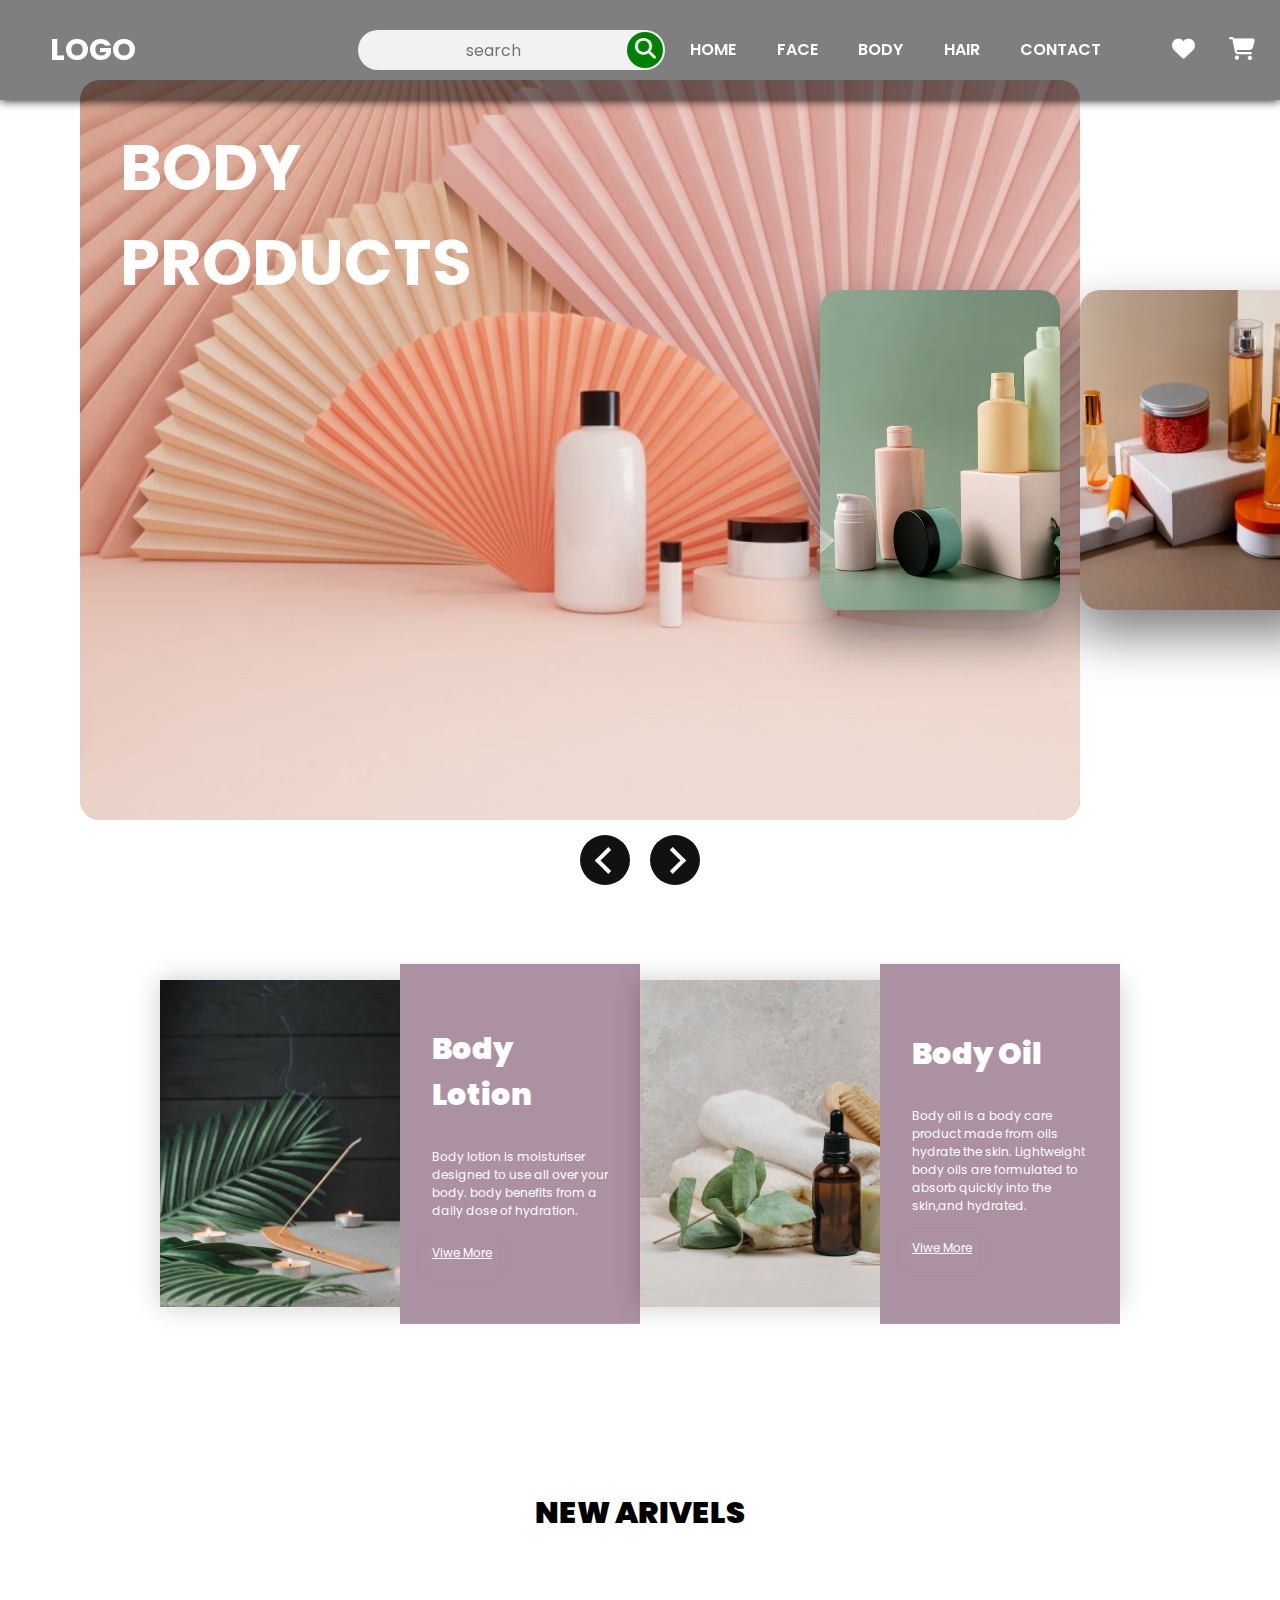
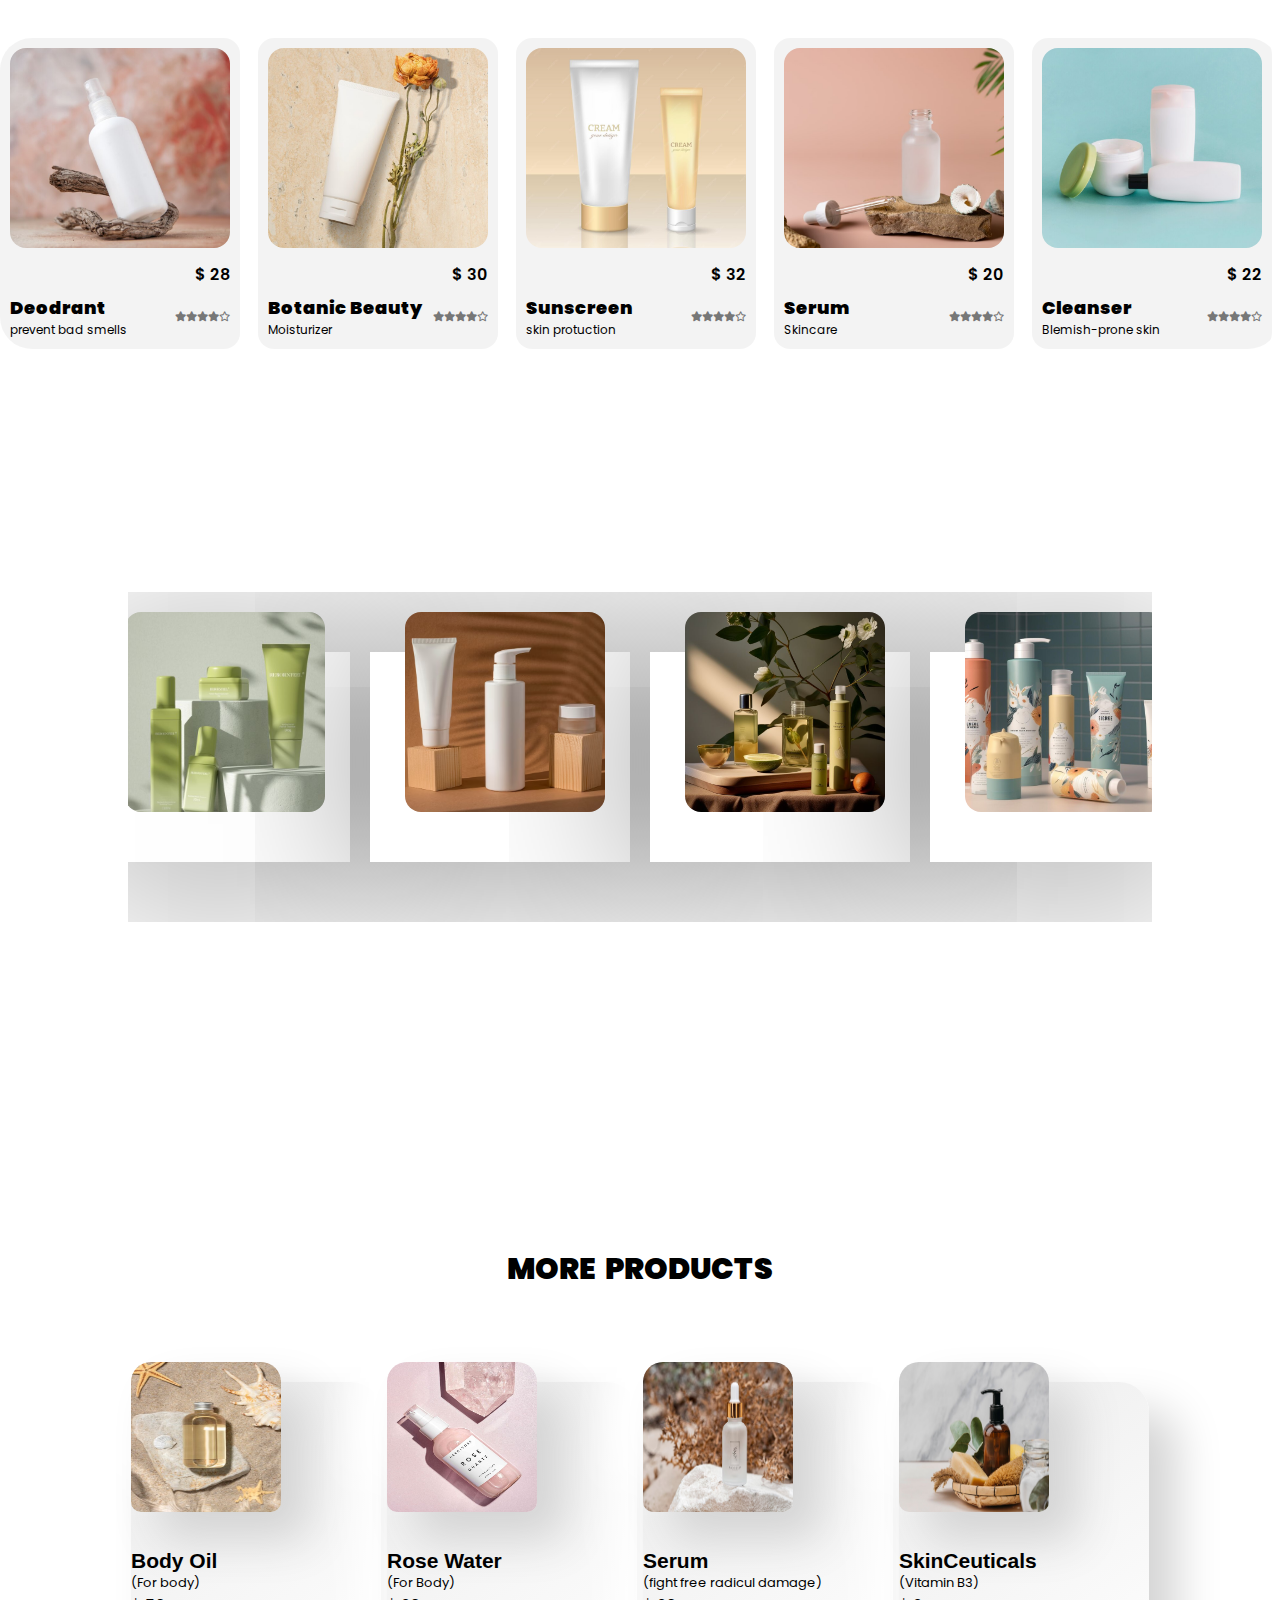
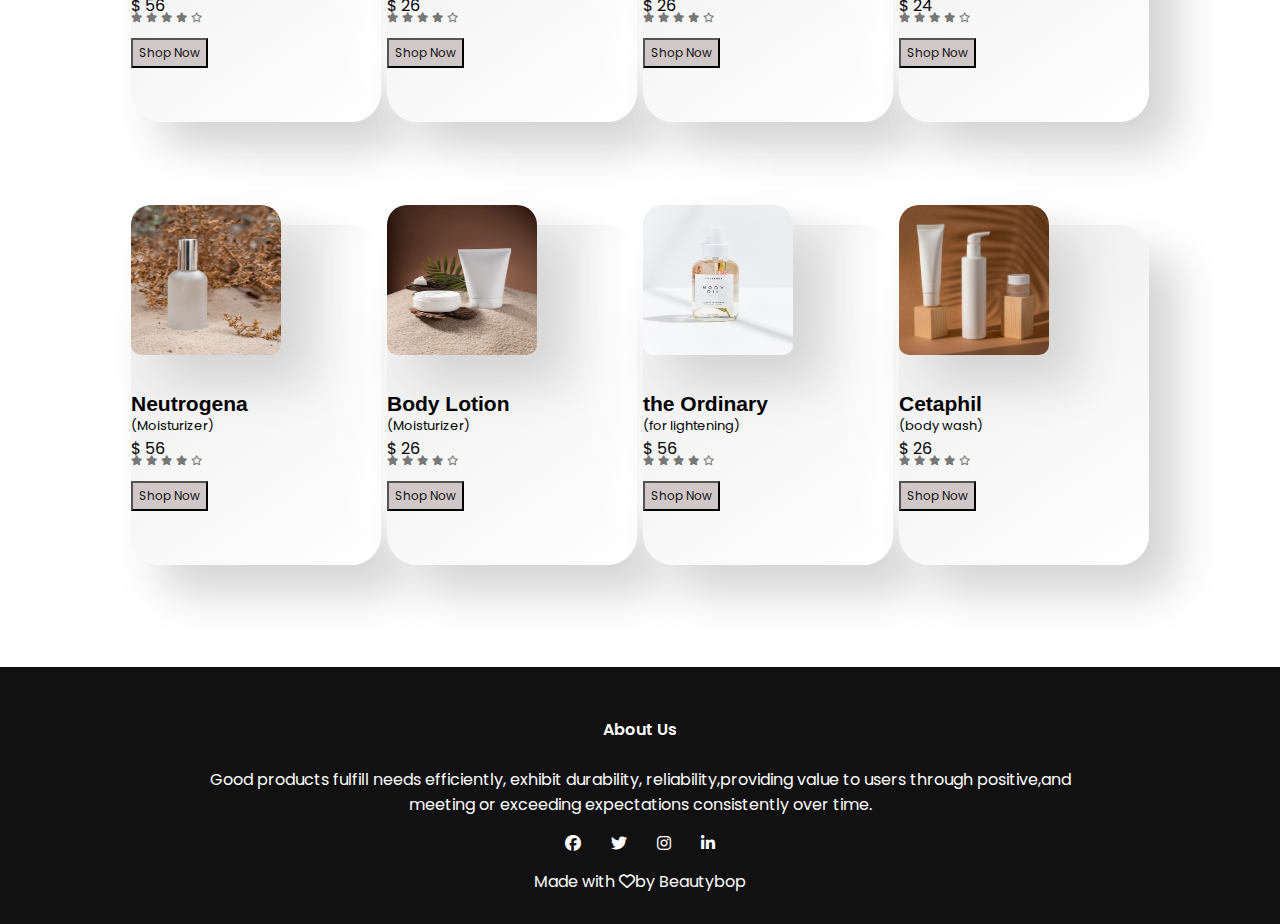
<file: body.html>
<!DOCTYPE html>
<html lang="en">
<head>
    <meta charset="UTF-8">
    <meta name="viewport" content="width=device-width, initial-scale=1.0">
    <title>Document</title>
    <link rel="preconnect" href="https://fonts.googleapis.com">
    <link rel="preconnect" href="https://fonts.gstatic.com" crossorigin>
    <link href="https://fonts.googleapis.com/css2?family=Poppins:wght@100;200;300;400;600;700&display=swap" rel="stylesheet">
    <link rel="stylesheet" href="https://cdnjs.cloudflare.com/ajax/libs/font-awesome/6.4.2/css/all.min.css">
    <link rel="stylesheet" href="face.css">
    <link href="https://cdn.jsdelivr.net/npm/bootstrap@5.0.2/dist/css/bootstrap.min.css" rel="stylesheet" integrity="sha384-EVSTQN3/azprG1Anm3QDgpJLIm9Nao0Yz1ztcQTwFspd3yD65VohhpuuCOmLASjC" crossorigin="anonymous">
<script src="https://cdn.jsdelivr.net/npm/bootstrap@5.0.2/dist/js/bootstrap.bundle.min.js" integrity="sha384-MrcW6ZMFYlzcLA8Nl+NtUVF0sA7MsXsP1UyJoMp4YLEuNSfAP+JcXn/tWtIaxVXM" crossorigin="anonymous"></script>

</head>
<body>


    <header>
        <input type="checkbox" name="" id="chk1">
        <div class="logo"><h1>Logo</h1></div>
        <div class="search-box">
            <form action="">
                <input type="text" name="search" id="srch" placeholder="search">
                <button type="submit"><i class="fa fa-search"></i></button>
            </form>
        </div>
        <ul>
            <li><a href="./index.html">Home</a></li>
            <li><a href="./face.html">Face</a></li>
            <li><a href="./body.html">Body</a></li>
            <li><a href="./Hair.html">Hair</a></li>
            <li><a href="./contact.html">Contact</a></li>
            <li>
                <a href="#"></i></a>
                <a href="#"><i class="fa fa-solid fa-heart"></i></a>
                <a href="#"><i class="fa fa-solid fa-cart-shopping"></i></a>
            </li>
        </ul>
        <div class="menu">
            <label for="chk1">
                <i class="fa-solid fa-bars"></i>
            </label>
        </div>
    </header>
   
    <div class="containe">
        <div class="slider">
            <div class="slides" style="--img:url('face-img/img8.jpg')">
                <div class="content">
                    <h2>BODY <br> PRODUCTS</h2>
                </div>
            </div>
            <div class="slides" style="--img:url('face-img/img12.jpg')">
                <div class="content">
                    <h2>BODY <br> PRODUCTS</h2>
                </div>
            </div>
            <div class="slides" style="--img:url('face-img/img13.avif')">
                <div class="content">
                    <h2>BODY <br> PRODUCTS</h2>
                </div>
            </div>
            <div class="slides" style="--img:url('face-img/img14.jpg')">
                <div class="content">
                    <h2>BODY <br> PRODUCTS</h2>
                </div>
            </div>
            <div class="slides" style="--img:url('face-img/img10.jpg')">
                <div class="content">
                    <h2>BODY <br> PRODUCTS</h2>
                </div>
            </div>
            <div class="slides" style="--img:url('face-img/img5.jpg')">
                <div class="content">
                    <h2>BODY <br> PRODUCTS</h2>
                </div>
            </div>
        </div>
        <div class="buttons">
            <span class="prev"></span>
            <span class="next"></span>
        </div>
    </div>


     <!-- --------second ---------- -->

    <div class="swi aboutswi">
        <div class="swi-wra">
            <div class="card">
                <img src="./body/s3.jpg" alt="">
                <div class="card-text">
                    <h1>Body Lotion</h1>
                    <p>Body lotion is moisturiser designed 
                    to use all over your body. body benefits 
                    from a daily dose of hydration.</p>
                    <a href="#" class="btn">Viwe More</a>
                </div>
            </div>

            <div class="card">
                <img src="./body/s4.jpg" alt="">
                <div class="card-text">
                    <h1>Body Oil</h1>
                    <p>Body oil is a body care product made from oils 
                    hydrate the skin. Lightweight body oils are formulated 
                    to absorb quickly into the skin,and hydrated.</p>
                    <a href="#" class="btn">Viwe More</a>
                </div>
            </div>
        </div>
    </div>


      <!-- --------- 3th ---------- -->


      <section class="prod-container container" id="prod">
        <div class="heading">
            <h2>NEW ARIVELS</h2>
        </div>
        <div class="prod container">

            <div class="box">
                <img src="./body/n1.jpg" alt="">
                <h3>$ 28</h3>
                <div class="cont">
                    <div class="text">
                        <h3>Deodrant</h3>
                        <p>prevent bad smells</p>
                    </div>
                    <div class="icon">
                        <i class="fa-sharp fa-solid fa-star"></i>
                        <i class="fa-sharp fa-solid fa-star"></i>
                        <i class="fa-sharp fa-solid fa-star"></i>
                        <i class="fa-sharp fa-solid fa-star"></i>
                        <i class="fa-sharp fa-regular fa-star"></i>
                    </div>
                </div>
            </div>

            <div class="box">
                <img src="./body/n2.jpg" alt="">
                <h3>$ 30</h3>
                <div class="cont">
                    <div class="text">
                        <h3>Botanic Beauty</h3>
                        <p>Moisturizer</p>
                    </div>
                    <div class="icon">
                        <i class="fa-sharp fa-solid fa-star"></i>
                        <i class="fa-sharp fa-solid fa-star"></i>
                        <i class="fa-sharp fa-solid fa-star"></i>
                        <i class="fa-sharp fa-solid fa-star"></i>
                        <i class="fa-sharp fa-regular fa-star"></i>
                    </div>
                </div>
            </div>

            <div class="box">
                <img src="./body/n3.jpg" alt="">
                <h3>$ 32</h3>
                <div class="cont">
                    <div class="text">
                        <h3>Sunscreen</h3>
                        <p>skin protuction</p>
                    </div>
                    <div class="icon">
                        <i class="fa-sharp fa-solid fa-star"></i>
                        <i class="fa-sharp fa-solid fa-star"></i>
                        <i class="fa-sharp fa-solid fa-star"></i>
                        <i class="fa-sharp fa-solid fa-star"></i>
                        <i class="fa-sharp fa-regular fa-star"></i>
                    </div>
                </div>
            </div>

            <div class="box">
                <img src="./body/n4.jpg" alt="">
                <h3>$ 20</h3>
                <div class="cont">
                    <div class="text">
                        <h3>Serum</h3>
                        <p>Skincare</p>
                    </div>
                    <div class="icon">
                        <i class="fa-sharp fa-solid fa-star"></i>
                        <i class="fa-sharp fa-solid fa-star"></i>
                        <i class="fa-sharp fa-solid fa-star"></i>
                        <i class="fa-sharp fa-solid fa-star"></i>
                        <i class="fa-sharp fa-regular fa-star"></i>
                    </div>
                </div>
            </div>

            <div class="box">
                <img src="./body/n5.jpg" alt="">
                <h3>$ 22</h3>
                <div class="cont">
                    <div class="text">
                        <h3>Cleanser</h3>
                        <p>Blemish-prone skin</p>
                    </div>
                    <div class="icon">
                        <i class="fa-sharp fa-solid fa-star"></i>
                        <i class="fa-sharp fa-solid fa-star"></i>
                        <i class="fa-sharp fa-solid fa-star"></i>
                        <i class="fa-sharp fa-solid fa-star"></i>
                        <i class="fa-sharp fa-regular fa-star"></i>
                    </div>
                </div>
            </div>


            <div class="box">
                <img src="./body/n9.jpg" alt="">
                <h3>$ 18</h3>
                <div class="cont">
                    <div class="text">
                        <h3>Mockup</h3>
                        <p>Moisturizer</p>
                    </div>
                    <div class="icon">
                        <i class="fa-sharp fa-solid fa-star"></i>
                        <i class="fa-sharp fa-solid fa-star"></i>
                        <i class="fa-sharp fa-solid fa-star"></i>
                        <i class="fa-sharp fa-solid fa-star"></i>
                        <i class="fa-sharp fa-regular fa-star"></i>
                    </div>
                </div>
            </div>

            <div class="box">
                <img src="./body/n10.jpg" alt="">
                <h3>$ 26</h3>
                <div class="cont">
                    <div class="text">
                        <h3>Body Lotion</h3>
                        <p>Moisturizer</p>
                    </div>
                    <div class="icon">
                        <i class="fa-sharp fa-solid fa-star"></i>
                        <i class="fa-sharp fa-solid fa-star"></i>
                        <i class="fa-sharp fa-solid fa-star"></i>
                        <i class="fa-sharp fa-solid fa-star"></i>
                        <i class="fa-sharp fa-regular fa-star"></i>
                    </div>
                </div>
            </div>

            <div class="box">
                <img src="./body/n11.jpg" alt="">
                <h3>$ 25</h3>
                <div class="cont">
                    <div class="text">
                        <h3>Hand cream</h3>
                        <p>Moisturizer</p>
                    </div>
                    <div class="icon">
                        <i class="fa-sharp fa-solid fa-star"></i>
                        <i class="fa-sharp fa-solid fa-star"></i>
                        <i class="fa-sharp fa-solid fa-star"></i>
                        <i class="fa-sharp fa-solid fa-star"></i>
                        <i class="fa-sharp fa-regular fa-star"></i>
                    </div>
                </div>
            </div>

            <div class="box">
                <img src="./body/n12.jpg" alt="">
                <h3>$ 20</h3>
                <div class="cont">
                    <div class="text">
                        <h3>Foot cream</h3>
                        <p>Moisturizer</p>
                    </div>
                    <div class="icon">
                        <i class="fa-sharp fa-solid fa-star"></i>
                        <i class="fa-sharp fa-solid fa-star"></i>
                        <i class="fa-sharp fa-solid fa-star"></i>
                        <i class="fa-sharp fa-solid fa-star"></i>
                        <i class="fa-sharp fa-regular fa-star"></i>
                    </div>
                </div>
            </div>



        </div>
      </section>


          <!-- --------4th------- -->
     


             <!-- -------------compo--------- -->

      <div class="fourth">
        <div class="hea"><h1>COMPOS</h1></div>
        <div class="contai">
            <div class="card1">
                <div class="imgbx">
                    <img src="./body/c3.jpg" alt="">
                </div>
                <div class="co1">
                    <h2>Combo</h2>
                    <p>Water Boost Micellar Body Wash +
                        Haidrating products.</p>
                </div>
            </div>

            <div class="card1">
                <div class="imgbx">
                    <img src="./body/c2.avif" alt="">
                </div>
                <div class="co1">
                    <h2>Combo</h2>
                    <p>Body wash + Moisturizer + witamin
                        c Glowing Facial Wash.</p>
                </div>
            </div>

            <div class="card1">
                <div class="imgbx">
                    <img src="./body/c4.jpg" alt="">
                </div>
                <div class="co1">
                    <h2>Combo</h2>
                    <p>Body Oil + Water Boost Micellar Body Wash +
                        Double Cleansing.</p>
                </div>
            </div>

            <div class="card1">
                <div class="imgbx">
                    <img src="./body/c1.jpg" alt="">
                </div>
                <div class="co1">
                    <h2>Combo</h2>
                    <p>Kind to Skin Double Cleanse +
                        kind of Skin Haidrating + protuctions.</p>
                </div>
            </div>
        </div>
      </div>
     







          <!-- -----------5th------- -->

      

      <div class="heade">
        <h1>more &nbsp;products</h1>
      <div class="mai">
        <div class="prob text-center">
            <div class="pr-img">
                <img src="./body/b2.jpg" alt="">
            </div>
          <h2>Body Oil</h2>
          <p class="pa">(For body)</p>
          <p>$ 56</p>
          <div class="ic">
             <i class="fa-sharp fa-solid fa-star"></i>
             <i class="fa-sharp fa-solid fa-star"></i>
             <i class="fa-sharp fa-solid fa-star"></i>
             <i class="fa-sharp fa-solid fa-star"></i>
             <i class="fa-sharp fa-regular fa-star"></i>
             
         </div>
         <button class="btn">Shop Now</button>

        </div>

        <div class="prob text-center" >
         
            <div class="pr-img">
                <img src="./body/b10.jpg" alt="">
            </div>
         <h2>Rose Water</h2>
         <p class="pa">(For Body)</p>
         <p>$ 26</p>
         <div class="ic">
            <i class="fa-sharp fa-solid fa-star"></i>
            <i class="fa-sharp fa-solid fa-star"></i>
            <i class="fa-sharp fa-solid fa-star"></i>
            <i class="fa-sharp fa-solid fa-star"></i>
            <i class="fa-sharp fa-regular fa-star"></i>
            
        </div>
        <button class="btn">Shop Now</button>

       </div>

       <div class="prob text-center">
        <div class="pr-img">
            <img src="./body/b4.avif" alt="">
        </div>
      <h2>Serum</h2>
      <p class="pa">(fight free radicul damage)</p>
      <p>$ 26</p>
      <div class="ic">
         <i class="fa-sharp fa-solid fa-star"></i>
         <i class="fa-sharp fa-solid fa-star"></i>
         <i class="fa-sharp fa-solid fa-star"></i>
         <i class="fa-sharp fa-solid fa-star"></i>
         <i class="fa-sharp fa-regular fa-star"></i>
         
     </div>
     <button class="btn">Shop Now</button>

    </div>

    <div class="prob text-center" >
     
        <div class="pr-img">
            <img src="./body/b5.jpg" alt="">
        </div>
     <h2>SkinCeuticals</h2>
     <p class="pa">(Vitamin B3)</p>
     <p>$ 24</p>
     <div class="ic">
        <i class="fa-sharp fa-solid fa-star"></i>
        <i class="fa-sharp fa-solid fa-star"></i>
        <i class="fa-sharp fa-solid fa-star"></i>
        <i class="fa-sharp fa-solid fa-star"></i>
        <i class="fa-sharp fa-regular fa-star"></i>
        
    </div>
    <button class="btn">Shop Now</button>

   </div>

   <div class="prob text-center">
    <div class="pr-img">
        <img src="./body/b3.jpg" alt="">
    </div>
  <h2>Neutrogena</h2>
  <p class="pa">(Moisturizer)</p>
  <p>$ 56</p>
  <div class="ic">
     <i class="fa-sharp fa-solid fa-star"></i>
     <i class="fa-sharp fa-solid fa-star"></i>
     <i class="fa-sharp fa-solid fa-star"></i>
     <i class="fa-sharp fa-solid fa-star"></i>
     <i class="fa-sharp fa-regular fa-star"></i>
     
 </div>
 <button class="btn">Shop Now</button>

</div>

<div class="prob text-center" >
 
    <div class="pr-img">
        <img src="./body/b7.avif" alt="">
    </div>
 <h2>Body Lotion</h2>
 <p class="pa">(Moisturizer)</p>
 <p>$ 26</p>
 <div class="ic">
    <i class="fa-sharp fa-solid fa-star"></i>
    <i class="fa-sharp fa-solid fa-star"></i>
    <i class="fa-sharp fa-solid fa-star"></i>
    <i class="fa-sharp fa-solid fa-star"></i>
    <i class="fa-sharp fa-regular fa-star"></i>
    
</div>
<button class="btn">Shop Now</button>

</div>

<div class="prob text-center">
    <div class="pr-img">
        <img src="./body/b11.jpg" alt="">
    </div>
  <h2>the Ordinary</h2>
  <p class="pa">(for lightening)</p>
  <p>$ 56</p>
  <div class="ic">
     <i class="fa-sharp fa-solid fa-star"></i>
     <i class="fa-sharp fa-solid fa-star"></i>
     <i class="fa-sharp fa-solid fa-star"></i>
     <i class="fa-sharp fa-solid fa-star"></i>
     <i class="fa-sharp fa-regular fa-star"></i>
     
 </div>
 <button class="btn">Shop Now</button>

</div>

<div class="prob text-center" >
 
    <div class="pr-img">
        <img src="./body/c2.avif" alt="">
    </div>
 <h2>Cetaphil</h2>
 <p class="pa">(body wash)</p>
 <p>$ 26</p>
 <div class="ic">
    <i class="fa-sharp fa-solid fa-star"></i>
    <i class="fa-sharp fa-solid fa-star"></i>
    <i class="fa-sharp fa-solid fa-star"></i>
    <i class="fa-sharp fa-solid fa-star"></i>
    <i class="fa-sharp fa-regular fa-star"></i>
    
</div>
<button class="btn">Shop Now</button>

</div>


      </div>
      </div>







      
     

              <!-- -------footer-------- -->



 <section class="footer">
    <h4>About Us</h4>
    <p>Good products fulfill needs efficiently, exhibit durability, 
        reliability,providing value to users through positive,and <br>
        meeting or exceeding expectations consistently over time.</p>
     <div class="icons">
        <i class="fa-brands fa-facebook"></i>
        <i class="fa-brands fa-twitter"></i>
        <i class="fa-brands fa-instagram"></i>
        <i class="fa-brands fa-linkedin-in"></i>
     </div>
     <p>Made with <i class="fa-sharp fa-regular fa-heart"></i>by Beautybop</p>
</section>








    <script src="./script.js"></script>
</body>
</html>
</file>
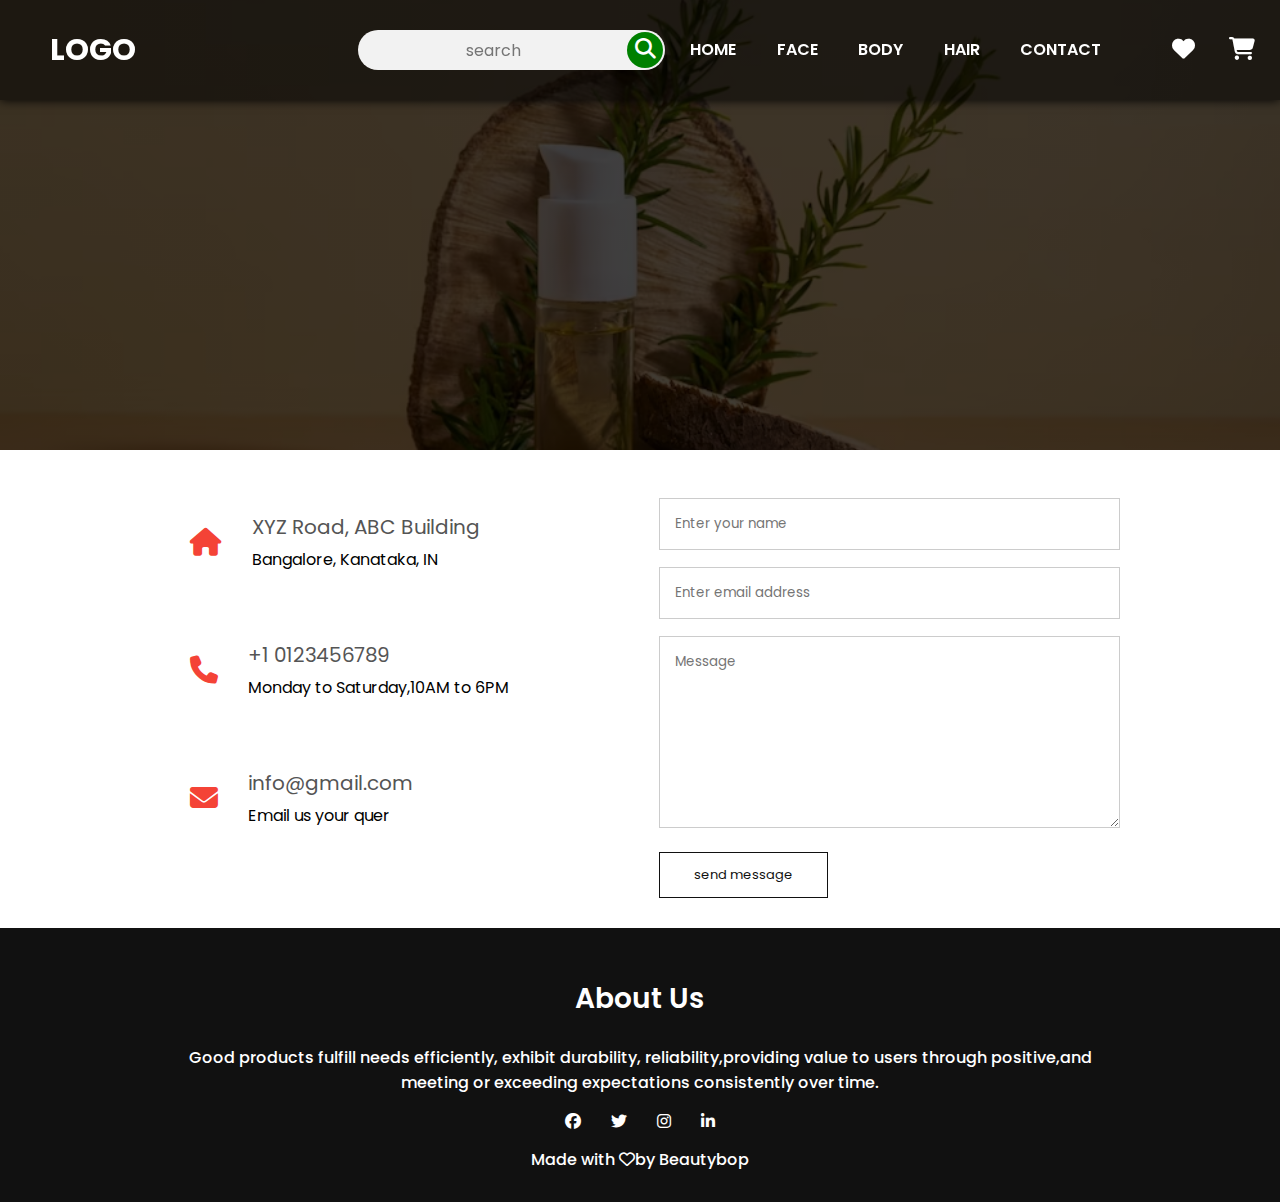
<file: contact.html>
<!DOCTYPE html>
<html lang="en">
<head>
    <meta charset="UTF-8">
    <meta name="viewport" content="width=device-width, initial-scale=1.0">
    <title>Document</title>
    <link rel="stylesheet" href="contact.css">
    <link rel="preconnect" href="https://fonts.googleapis.com">
    <link rel="preconnect" href="https://fonts.gstatic.com" crossorigin>
    <link href="https://fonts.googleapis.com/css2?family=Poppins:wght@100;200;300;400;600;700&display=swap" rel="stylesheet">
    <link rel="stylesheet" href="https://cdnjs.cloudflare.com/ajax/libs/font-awesome/6.4.2/css/all.min.css">
   
    <!-- <link href="https://cdn.jsdelivr.net/npm/bootstrap@5.0.2/dist/css/bootstrap.min.css" rel="stylesheet" integrity="sha384-EVSTQN3/azprG1Anm3QDgpJLIm9Nao0Yz1ztcQTwFspd3yD65VohhpuuCOmLASjC" crossorigin="anonymous">
<script src="https://cdn.jsdelivr.net/npm/bootstrap@5.0.2/dist/js/bootstrap.bundle.min.js" integrity="sha384-MrcW6ZMFYlzcLA8Nl+NtUVF0sA7MsXsP1UyJoMp4YLEuNSfAP+JcXn/tWtIaxVXM" crossorigin="anonymous"></script> -->

</head>
<body>

    <!-- <section class="sub-header"> -->
        <!-- <header>
            <input type="checkbox" name="" id="chk1">
            <div class="logo"><h1>Logo</h1></div>
            <div class="search-box">
                <form action="">
                    <input type="text" name="search" id="srch" placeholder="search">
                    <button type="submit"><i class="fa fa-search"></i></button>
                </form>
            </div>
            <ul>
                <li><a href="./index.html">Home</a></li>
                <li><a href="./face.html">Face</a></li>
                <li><a href="./body.html">Body</a></li>
                <li><a href="./Hair.html">Hair</a></li>
                <li><a href="#">Contact</a></li>
                <li>
                    <a href="#"></i></a>
                    <a href="#"><i class="fa fa-solid fa-heart"></i></a>
                    <a href="#"><i class="fa fa-solid fa-cart-shopping"></i></a>
                </li>
            </ul>
            <div class="menu">
                <label for="chk1">
                    <i class="fa-solid fa-bars" onclick="showMenu()"></i>
                </label>
            </div>
        </header> -->
        <!-- <h1> Contact Us</h1>
    </section> -->


      <!-- <section class="contact1"> -->
    <!-- <header>
        <input type="checkbox" name="" id="chk1">
        <div class="logo"><h1>Logo</h1></div>
        <div class="search-box">
            <form action="">
                <input type="text" name="search" id="srch" placeholder="search">
                <button type="submit"><i class="fa fa-search"></i></button>
            </form>
        </div>
        <ul>
            <li><a href="./index.html">Home</a></li>
            <li><a href="./face.html">Face</a></li>
            <li><a href="./body.html">Body</a></li>
            <li><a href="./Hair.html">Hair</a></li>
            <li><a href="#">Contact</a></li>
            <li>
                <a href="#"></i></a>
                <a href="#"><i class="fa fa-solid fa-heart"></i></a>
                <a href="#"><i class="fa fa-solid fa-cart-shopping"></i></a>
            </li>
        </ul>
        <div class="menu">
            <label for="chk1">
                <i class="fa-solid fa-bars" onclick="showMenu()"></i>
            </label>
        </div>

    </header> -->
    <header>
        <input type="checkbox" name="" id="chk1">
        <div class="logo"><h1>Logo</h1></div>
        <div class="search-box">
            <form action="">
                <input type="text" name="search" id="srch" placeholder="search">
                <button type="submit"><i class="fa fa-search"></i></button>
            </form>
        </div>
        <ul>
            <li><a href="./index.html">Home</a></li>
            <li><a href="./face.html">Face</a></li>
            <li><a href="./body.html">Body</a></li>
            <li><a href="./Hair.html">Hair</a></li>
            <li><a href="./contact.html">Contact</a></li>
            <li>
                <a href="#"></i></a>
                <a href="#"><i class="fa fa-solid fa-heart"></i></a>
                <a href="#"><i class="fa fa-solid fa-cart-shopping"></i></a>
            </li>
        </ul>
        <div class="menu">
            <label for="chk1">
                <i class="fa-solid fa-bars"></i>
            </label>
        </div>
    </header>

    <section class="location">
    </section>
  <div class="main">
    <section class="Contact-us">

        <div class="row">
            <div class="contact-col">
                <div>
                    <i class="fa-solid fa-house"></i>
                    <span>
                        <h5>XYZ Road, ABC Building</h5>
                        <p>Bangalore, Kanataka, IN</p>
                    </span>   
                </div>
                <div>
                    <i class="fa-solid fa-phone"></i>
                    <span>
                        <h5>+1 0123456789</h5>
                        <p>Monday to Saturday,10AM to 6PM</p>
                    </span>   
                </div>
                <div>
                    <i class="fa-solid fa-envelope"></i>
                    <span>
                        <h5>info@gmail.com</h5>
                        <p>Email us your quer</p>
                    </span>   
                </div>
            </div>
            <div class="contact-col">

                <form action="https://formspree.io/f/xpzvodvy"
                method="POST">
                    <!-- <input type="hidden" name="access_key" value="d776b1a4-1da6-4946-beef-7f75fc0705a2"> -->
                    <input type="text" name="name" placeholder="Enter your name" required>
                    <input type="email" name="email" placeholder="Enter email address" required>
                    <textarea name="message" rows="8" placeholder="Message" required></textarea>
                      
                       
                    <button type="submit" class="hero-btn">send message</button>

                </form>
                


            </div>
        </div>
    </section>
</div>



  <!-- ------ footer ----------- -->

  <section class="footer">
    <h4>About Us</h4>
    <p>Good products fulfill needs efficiently, exhibit durability, 
        reliability,providing value to users through positive,and <br>
        meeting or exceeding expectations consistently over time.</p>
     <div class="icons">
        <i class="fa-brands fa-facebook"></i>
        <i class="fa-brands fa-twitter"></i>
        <i class="fa-brands fa-instagram"></i>
        <i class="fa-brands fa-linkedin-in"></i>
     </div>
     <p>Made with <i class="fa-sharp fa-regular fa-heart"></i>by Beautybop</p>
</section>



    <script src="./script.js"></script>

    
</body>
</html>
</file>
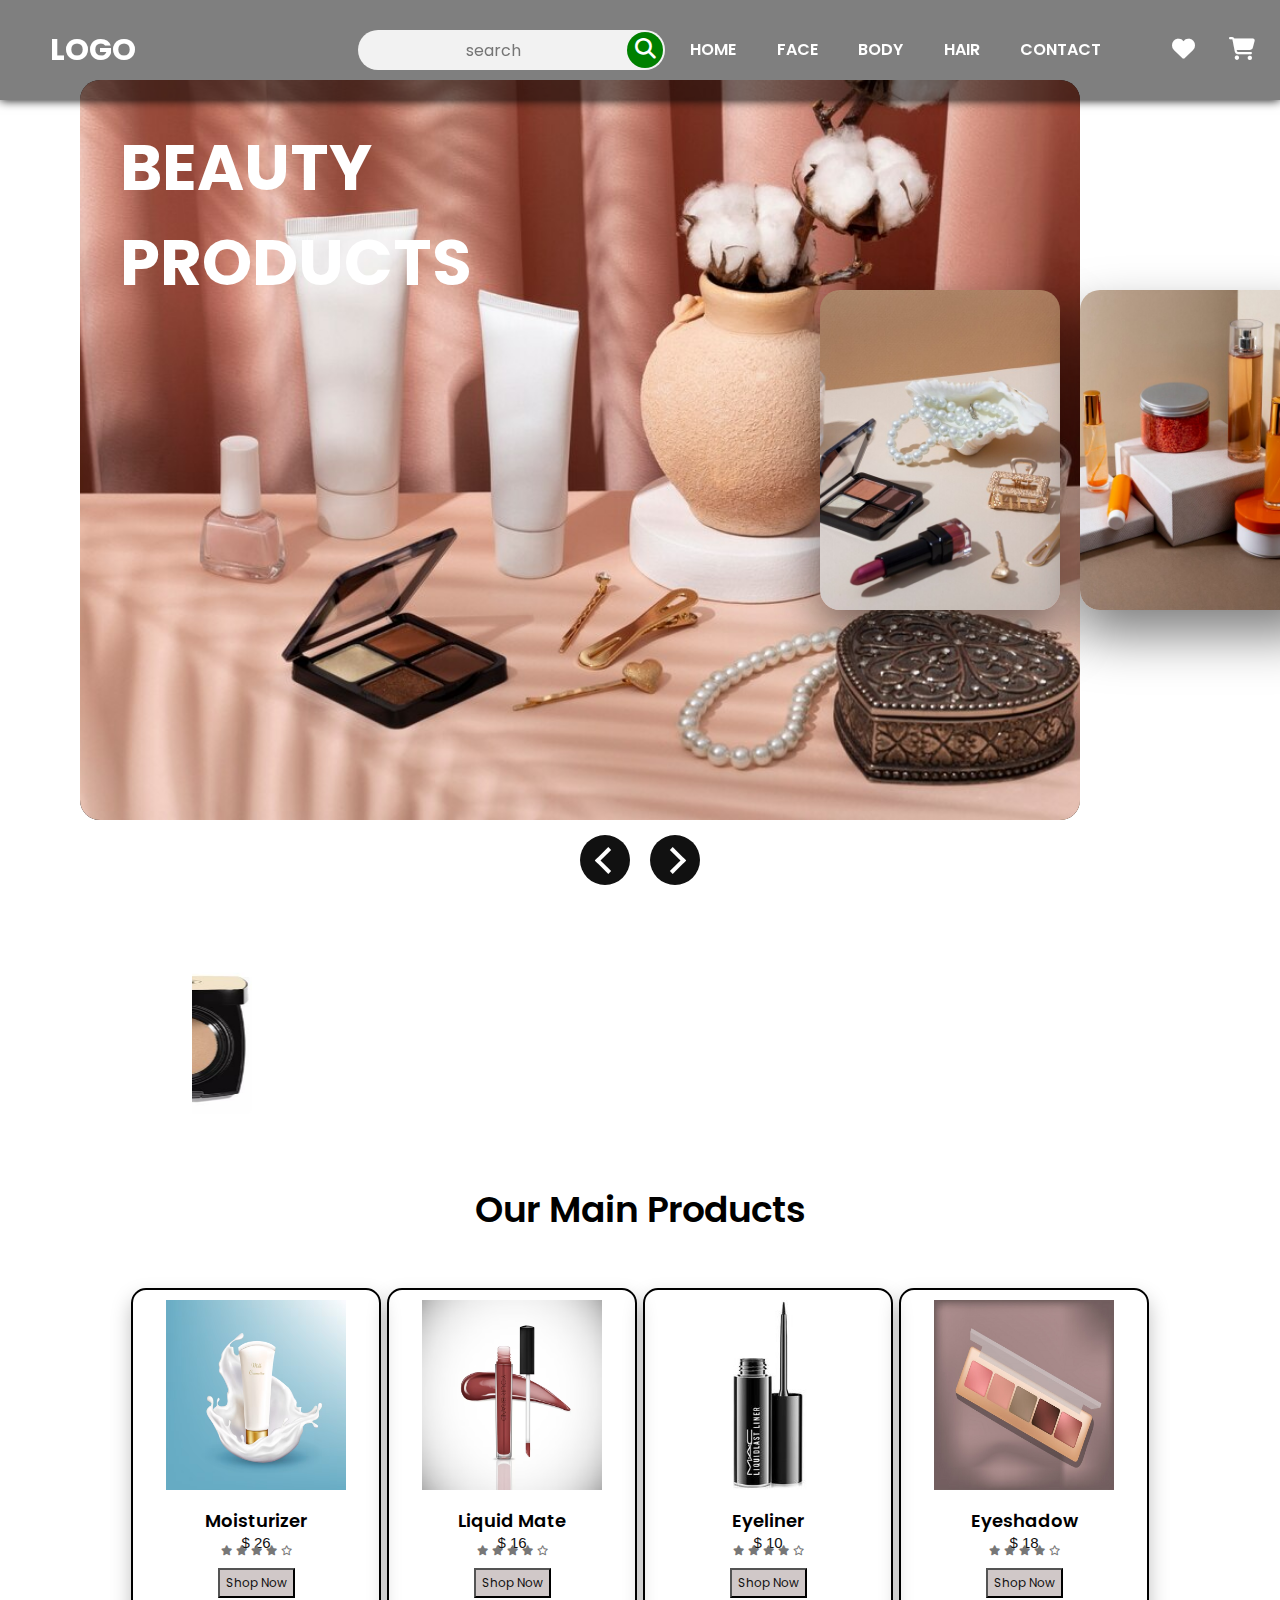
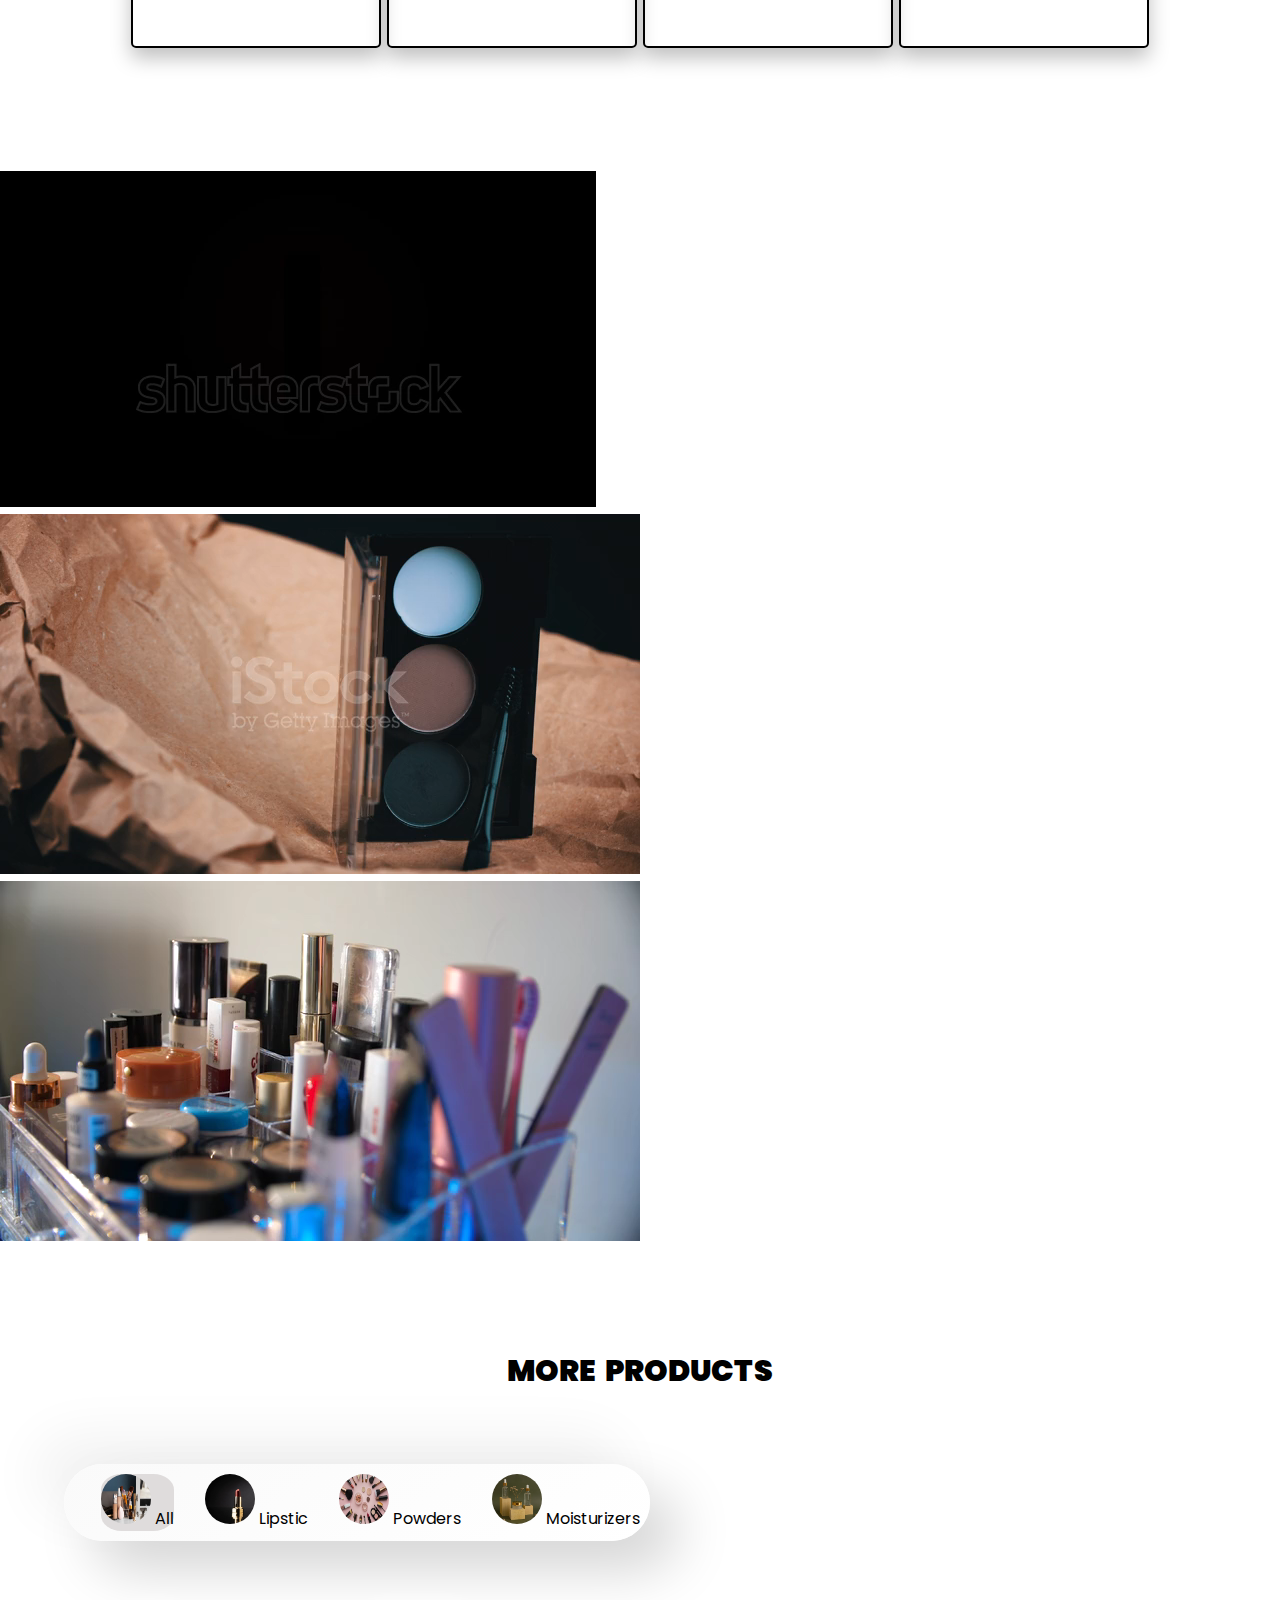
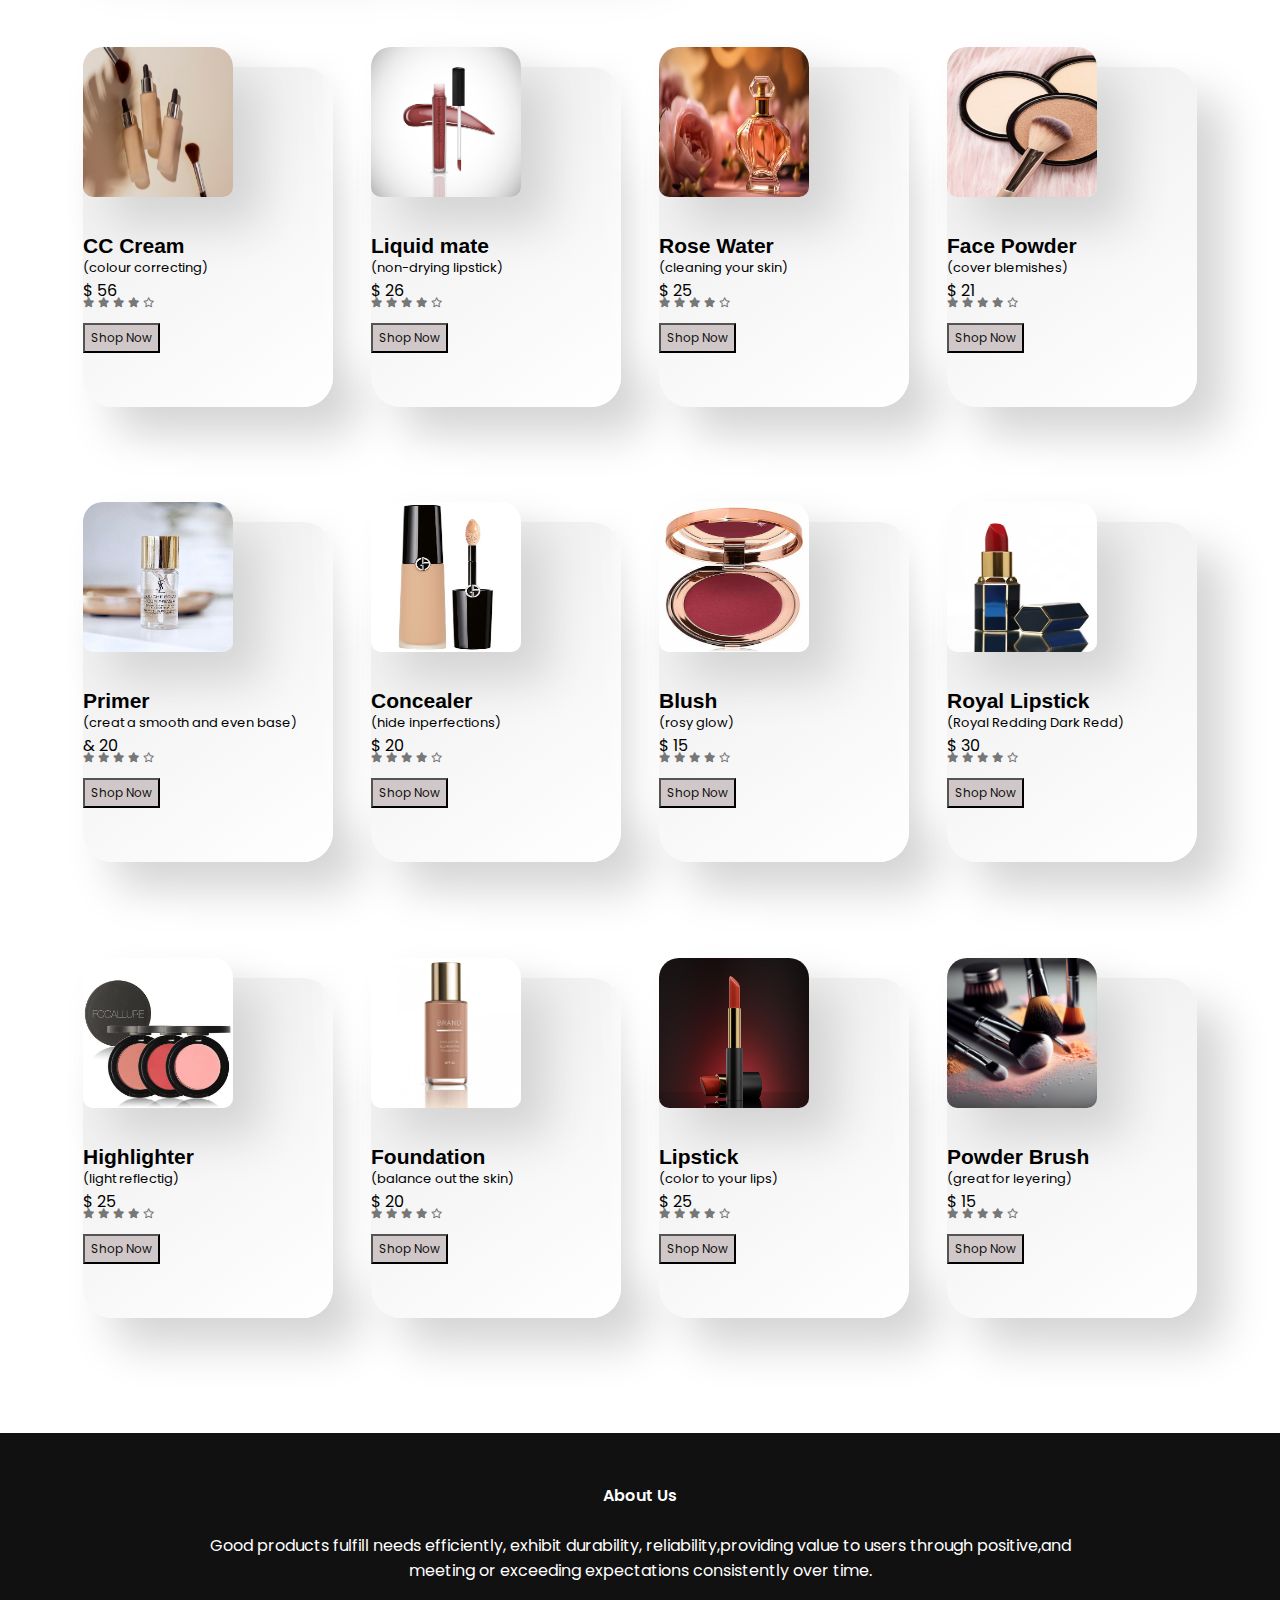
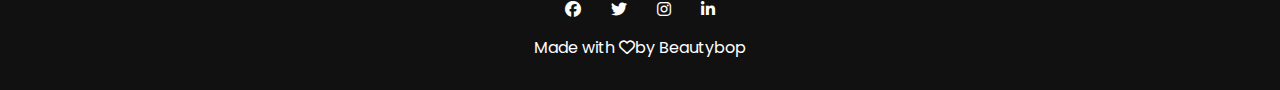
<file: face.html>
<!DOCTYPE html>
<html lang="en">
<head>
    <meta charset="UTF-8">
    <meta name="viewport" content="width=device-width, initial-scale=1.0">
    <title>Document</title>
    <link rel="preconnect" href="https://fonts.googleapis.com">
    <link rel="preconnect" href="https://fonts.gstatic.com" crossorigin>
    <link href="https://fonts.googleapis.com/css2?family=Poppins:wght@100;200;300;400;600;700&display=swap" rel="stylesheet">
    <link rel="stylesheet" href="https://cdnjs.cloudflare.com/ajax/libs/font-awesome/6.4.2/css/all.min.css">
    <link rel="stylesheet" href="face.css">
    <link href="https://cdn.jsdelivr.net/npm/bootstrap@5.0.2/dist/css/bootstrap.min.css" rel="stylesheet" integrity="sha384-EVSTQN3/azprG1Anm3QDgpJLIm9Nao0Yz1ztcQTwFspd3yD65VohhpuuCOmLASjC" crossorigin="anonymous">
<script src="https://cdn.jsdelivr.net/npm/bootstrap@5.0.2/dist/js/bootstrap.bundle.min.js" integrity="sha384-MrcW6ZMFYlzcLA8Nl+NtUVF0sA7MsXsP1UyJoMp4YLEuNSfAP+JcXn/tWtIaxVXM" crossorigin="anonymous"></script>

</head>
<body>


    <header>
        <input type="checkbox" name="" id="chk1">
        <div class="logo"><h1>Logo</h1></div>
        <div class="search-box">
            <form action="">
                <input type="text" name="search" id="srch" placeholder="search">
                <button type="submit"><i class="fa fa-search"></i></button>
            </form>
        </div>
        <ul>
            <li><a href="./index.html">Home</a></li>
            <li><a href="./face.html">Face</a></li>
            <li><a href="./body.html">Body</a></li>
            <li><a href="./Hair.html">Hair</a></li>
            <li><a href="./contact.html">Contact</a></li>
            <li>
                <a href="#"></i></a>
                <a href="#"><i class="fa fa-solid fa-heart"></i></a>
                <a href="#"><i class="fa fa-solid fa-cart-shopping"></i></a>
            </li>
        </ul>
        <div class="menu">
            <label for="chk1">
                <i class="fa-solid fa-bars"></i>
            </label>
        </div>
    </header>
   
    <div class="containe">
        <div class="slider">
            <div class="slides" style="--img:url('face-img/f4.jpg')">
                <div class="content">
                    <h2>BEAUTY PRODUCTS</h2>
                </div>
            </div>
            <div class="slides" style="--img:url('face-img/f3.jpg')">
                <div class="content">
                    <h2>BEAUTY PRODUCTS</h2>
                </div>
            </div>
            <div class="slides" style="--img:url('face-img/f2.jpg')">
                <div class="content">
                    <h2>BEAUTY PRODUCTS</h2>
                </div>
            </div>
            <div class="slides" style="--img:url('face-img/img14.jpg')">
                <div class="content">
                    <h2>BEAUTY PRODUCTS</h2>
                </div>
            </div>
            <div class="slides" style="--img:url('face-img/img10.jpg')">
                <div class="content">
                    <h2>BEAUTY PRODUCTS </h2>
                </div>
            </div>
            <div class="slides" style="--img:url('face-img/img5.jpg')">
                <div class="content">
                    <h2>BEAUTY PRODUCTS</h2>
                </div>
            </div>
        </div>
        <div class="buttons">
            <span class="prev"></span>
            <span class="next"></span>
        </div>
    </div>



                 <!-- ------marqueee---- 2 --- -->

    <div class="mr">
        <marquee behavior="scroll" direction="right">
            <img src="./face-img/m1.avif" alt="">
            <img src="./face-img/m2.avif">
            <img src="./face-img/m3.jpg">
            <img src="./face-img/m4.jpg">
            <img src="./face-img/m8.jpg">
            <img src="./face-img/m6.jpg">
            <img src="./face-img/m10.jpg">
            <img src="./face-img/m11.jpg">
            <img src="./face-img/m12.jpg">
            <img src="./face-img/m13.jpg">
            <img src="./face-img/m14.jpg">
        </marquee>
    </div>


               <!-- ------- pro--------3 -->

    <div class="s2">
        <h1>Our Main Products</h1>
         
        <div class="mai">
           <div class="bor">
             <img src="./face-img/pro1.avif" alt="">
             <h6>Moisturizer</h6>
             <p>$ 26</p>
             <div class="ic">
                <i class="fa-sharp fa-solid fa-star"></i>
                <i class="fa-sharp fa-solid fa-star"></i>
                <i class="fa-sharp fa-solid fa-star"></i>
                <i class="fa-sharp fa-solid fa-star"></i>
                <i class="fa-sharp fa-regular fa-star"></i>
                
            </div>
             <button class="btn">Shop Now</button>

           </div>

           <div class="bor">
            <img src="./face-img/pro 2.avif" alt="">
            <h6>Liquid Mate</h6>
            <p>$ 16</p>
            <div class="ic">
               <i class="fa-sharp fa-solid fa-star"></i>
               <i class="fa-sharp fa-solid fa-star"></i>
               <i class="fa-sharp fa-solid fa-star"></i>
               <i class="fa-sharp fa-solid fa-star"></i>
               <i class="fa-sharp fa-regular fa-star"></i>
               
           </div>
           <button class="btn">Shop Now</button>

          </div>

          <div class="bor">
            <img src="./face-img/pro3.jpg" alt="">
            <h6>Eyeliner</h6>
            <p>$ 10</p>
            <div class="ic">
               <i class="fa-sharp fa-solid fa-star"></i>
               <i class="fa-sharp fa-solid fa-star"></i>
               <i class="fa-sharp fa-solid fa-star"></i>
               <i class="fa-sharp fa-solid fa-star"></i>
               <i class="fa-sharp fa-regular fa-star"></i>
               
           </div>
           <button class="btn">Shop Now</button>

          </div>

          <div class="bor">
            <img src="./face-img/pro4.jpg" alt="">
            <h6>Eyeshadow</h6>
            <p>$ 18</p>
            <div class="ic">
               <i class="fa-sharp fa-solid fa-star"></i>
               <i class="fa-sharp fa-solid fa-star"></i>
               <i class="fa-sharp fa-solid fa-star"></i>
               <i class="fa-sharp fa-solid fa-star"></i>
               <i class="fa-sharp fa-regular fa-star"></i>
               
           </div>
           <button class="btn">Shop Now</button>

          </div>
        </div>
    </div>



               <!-- ---------videos-22------ 4  -->

     <div class="container text-center">
        <div class="row">
            <div class="col-md-4">
                <video src="./face-img/v4.webm" autoplay loop muted class="img-fluid"></video>
            </div>

            <div class="col-md-4">
                <video src="./face-img/v3.mp4" autoplay loop muted class="img-fluid"></video>
            </div>

            <div class="col-md-4">
                <video src="./face-img/v5.mp4" autoplay loop muted class="img-fluid"></video>
            </div>
       
     </div>


                <!-- ------ more product------- 5 -->



                        <div class="head ">
                            <h1>more &nbsp;products</h1>

                            <div class="ite">
                                <ul>
                                    <li class="list active" data-filter="all">
                                        <img src="./face-img/img5.jpg"  style="width: 50px;height: 50px; border-radius: 50%;">
                                        All
                                    </li>
                                    <li class="list" data-filter="lipstic">
                                        <img src="./face-img/m3.jpg" style="width: 50px;height: 50px; border-radius: 50%;">
                                        Lipstic
                                    </li>
                                    <li class="list" data-filter="powder">
                                        <img src="./face-img/img3.jpg"  style="width: 50px;height: 50px; border-radius: 50%;">
                                        Powders
                                    </li>
                                    <li class="list" data-filter="Cream">
                                        <img src="./face-img/m1.avif" style="width: 50px;height: 50px; border-radius: 50%;">
                                        Moisturizers
                                    </li>
                                      
                                </ul>
                            </div>

                        
                        <div class="mai">
                            <div class="prob" data-item="Cream">
                                <div class="pr-img">
                                    <img src="./face-img/mai-12.avif" >
                                </div>
                              <h2>CC Cream</h2>
                              <p class="pa">(colour correcting)</p>
                              <p>$ 56</p>
                              <div class="ic">
                                 <i class="fa-sharp fa-solid fa-star"></i>
                                 <i class="fa-sharp fa-solid fa-star"></i>
                                 <i class="fa-sharp fa-solid fa-star"></i>
                                 <i class="fa-sharp fa-solid fa-star"></i>
                                 <i class="fa-sharp fa-regular fa-star"></i>
                                 
                             </div>
                             <button class="btn">Shop Now</button>
                 
                            </div>
                 
                            <div class="prob" data-item="lipstic">
                             
                                <div class="pr-img">
                                    <img src="./face-img/pro 2.avif" alt="">
                                </div>
                             <h2>Liquid mate</h2>
                             <p class="pa">(non-drying lipstick)</p>
                             <p>$ 26</p>
                             <div class="ic">
                                <i class="fa-sharp fa-solid fa-star"></i>
                                <i class="fa-sharp fa-solid fa-star"></i>
                                <i class="fa-sharp fa-solid fa-star"></i>
                                <i class="fa-sharp fa-solid fa-star"></i>
                                <i class="fa-sharp fa-regular fa-star"></i>
                                
                            </div>
                            <button class="btn">Shop Now</button>
                 
                           </div>
                 
                           <div class="prob" data-item="Cream">
                            <div class="pr-img">
                                <img src="./face-img/mai-11.jpg" alt="">
                            </div>
                             <h2>Rose Water</h2>
                             <p class="pa">(cleaning your skin)</p>
                             <p>$ 25</p>
                             <div class="ic">
                                <i class="fa-sharp fa-solid fa-star"></i>
                                <i class="fa-sharp fa-solid fa-star"></i>
                                <i class="fa-sharp fa-solid fa-star"></i>
                                <i class="fa-sharp fa-solid fa-star"></i>
                                <i class="fa-sharp fa-regular fa-star"></i>
                                
                            </div>
                            <button class="btn">Shop Now</button>
                 
                           </div>
                 
                           <div class="prob" data-item="powder">
                            <div class="pr-img">
                                <img src="./face-img/mai-13.jpg" alt="">
                            </div>
                             <h2>Face Powder</h2>
                             <p class="pa">(cover blemishes)</p>
                             <p>$ 21</p>
                             <div class="ic">
                                <i class="fa-sharp fa-solid fa-star"></i>
                                <i class="fa-sharp fa-solid fa-star"></i>
                                <i class="fa-sharp fa-solid fa-star"></i>
                                <i class="fa-sharp fa-solid fa-star"></i>
                                <i class="fa-sharp fa-regular fa-star"></i>
                                
                            </div>
                            <button class="btn">Shop Now</button>
                 
                           </div>

                           <div class="prob" data-item="Cream">
                            <div class="pr-img">
                                <img src="./face-img/mai-15pri.jpg" alt="">
                            </div>
                             <h2>Primer</h2>
                             <p class="pa">(creat a smooth and even base)</p>
                             <p>& 20</p>
                             <div class="ic">
                                <i class="fa-sharp fa-solid fa-star"></i>
                                <i class="fa-sharp fa-solid fa-star"></i>
                                <i class="fa-sharp fa-solid fa-star"></i>
                                <i class="fa-sharp fa-solid fa-star"></i>
                                <i class="fa-sharp fa-regular fa-star"></i>
                                
                            </div>
                            <button class="btn">Shop Now</button>
                 
                           </div>

                           <div class="prob" data-item="Cream">
                            <div class="pr-img">
                                <img src="./face-img/mai-16conc.jpg" alt="">
                            </div>
                             <h2>Concealer</h2>
                             <p class="pa">(hide inperfections)</p>
                             <p>$ 20</p>
                             <div class="ic">
                                <i class="fa-sharp fa-solid fa-star"></i>
                                <i class="fa-sharp fa-solid fa-star"></i>
                                <i class="fa-sharp fa-solid fa-star"></i>
                                <i class="fa-sharp fa-solid fa-star"></i>
                                <i class="fa-sharp fa-regular fa-star"></i>
                                
                            </div>
                            <button class="btn">Shop Now</button>
                 
                           </div>
                           <div class="prob" data-item="powder">
                            <div class="pr-img">
                                <img src="./face-img/mai-18.jpg" alt="">
                            </div>
                             <h2>Blush</h2>
                             <p class="pa">(rosy glow)</p>
                             <p>$ 15</p>
                             <div class="ic">
                                <i class="fa-sharp fa-solid fa-star"></i>
                                <i class="fa-sharp fa-solid fa-star"></i>
                                <i class="fa-sharp fa-solid fa-star"></i>
                                <i class="fa-sharp fa-solid fa-star"></i>
                                <i class="fa-sharp fa-regular fa-star"></i>
                                
                            </div>
                            <button class="btn">Shop Now</button>
                 
                           </div>
                           <div class="prob" data-item="lipstic">
                            <div class="pr-img">
                                <img src="./face-img/roy1.avif" alt="">
                            </div>
                             <h2>Royal Lipstick</h2>
                             <p class="pa">(Royal Redding Dark Redd)</p>
                             <p>$ 30</p>
                             <div class="ic">
                                <i class="fa-sharp fa-solid fa-star"></i>
                                <i class="fa-sharp fa-solid fa-star"></i>
                                <i class="fa-sharp fa-solid fa-star"></i>
                                <i class="fa-sharp fa-solid fa-star"></i>
                                <i class="fa-sharp fa-regular fa-star"></i>
                                
                            </div>
                            <button class="btn">Shop Now</button>
                 
                           </div>
                           <div class="prob" data-item="Cream">
                            <div class="pr-img">
                                <img src="./face-img/mai-20.jpg" alt="">
                            </div>
                             <h2>Highlighter</h2>
                             <p class="pa">(light reflectig)</p>
                             <p>$ 25</p>
                             <div class="ic">
                                <i class="fa-sharp fa-solid fa-star"></i>
                                <i class="fa-sharp fa-solid fa-star"></i>
                                <i class="fa-sharp fa-solid fa-star"></i>
                                <i class="fa-sharp fa-solid fa-star"></i>
                                <i class="fa-sharp fa-regular fa-star"></i>
                                
                            </div>
                            <button class="btn">Shop Now</button>
                 
                           </div>
                           <div class="prob" data-item="Cream">
                            <div class="pr-img">
                                <img src="./face-img/mai-9.jpg" alt="">
                            </div>
                             <h2>Foundation</h2>
                             <p class="pa">(balance out the skin)</p>
                             <p>$ 20</p>
                             <div class="ic">
                                <i class="fa-sharp fa-solid fa-star"></i>
                                <i class="fa-sharp fa-solid fa-star"></i>
                                <i class="fa-sharp fa-solid fa-star"></i>
                                <i class="fa-sharp fa-solid fa-star"></i>
                                <i class="fa-sharp fa-regular fa-star"></i>
                                
                            </div>
                            <button class="btn">Shop Now</button>
                 
                           </div>
                           <div class="prob" data-item="lipstic">
                            <div class="pr-img">
                                <img src="./face-img/mai-3.jpg" alt="">
                            </div>
                             <h2>Lipstick</h2>
                             <p class="pa">(color to your lips)</p>
                             <p>$ 25</p>
                             <div class="ic">
                                <i class="fa-sharp fa-solid fa-star"></i>
                                <i class="fa-sharp fa-solid fa-star"></i>
                                <i class="fa-sharp fa-solid fa-star"></i>
                                <i class="fa-sharp fa-solid fa-star"></i>
                                <i class="fa-sharp fa-regular fa-star"></i>
                                
                            </div>
                            <button class="btn">Shop Now</button>
                 
                           </div>
                           <div class="prob" data-item="powder">
                            <div class="pr-img">
                                <img src="./face-img/mai-6.avif" alt="">
                            </div>
                            <h2>Powder Brush</h2>
                             <p class="pa">(great for leyering)</p>
                             <p>$ 15</p>
                             <div class="ic">
                                <i class="fa-sharp fa-solid fa-star"></i>
                                <i class="fa-sharp fa-solid fa-star"></i>
                                <i class="fa-sharp fa-solid fa-star"></i>
                                <i class="fa-sharp fa-solid fa-star"></i>
                                <i class="fa-sharp fa-regular fa-star"></i>
                                
                            </div>
                            <button class="btn">Shop Now</button>
                 
                           </div>
                         </div>
                        
                </div>
     </div>
</div>
     

              <!-- -------footer-------- -->




        <section class="footer">
            <h4>About Us</h4>
            <p>Good products fulfill needs efficiently, exhibit durability, 
                reliability,providing value to users through positive,and <br>
                meeting or exceeding expectations consistently over time. </p>
             <div class="icons">
                <i class="fa-brands fa-facebook"></i>
                <i class="fa-brands fa-twitter"></i>
                <i class="fa-brands fa-instagram"></i>
                <i class="fa-brands fa-linkedin-in"></i>
             </div>
             <p>Made with <i class="fa-sharp fa-regular fa-heart"></i>by Beautybop</p>
        </section>


        






    
   

    <script src="./script.js"></script>
</body>
</html>
</file>
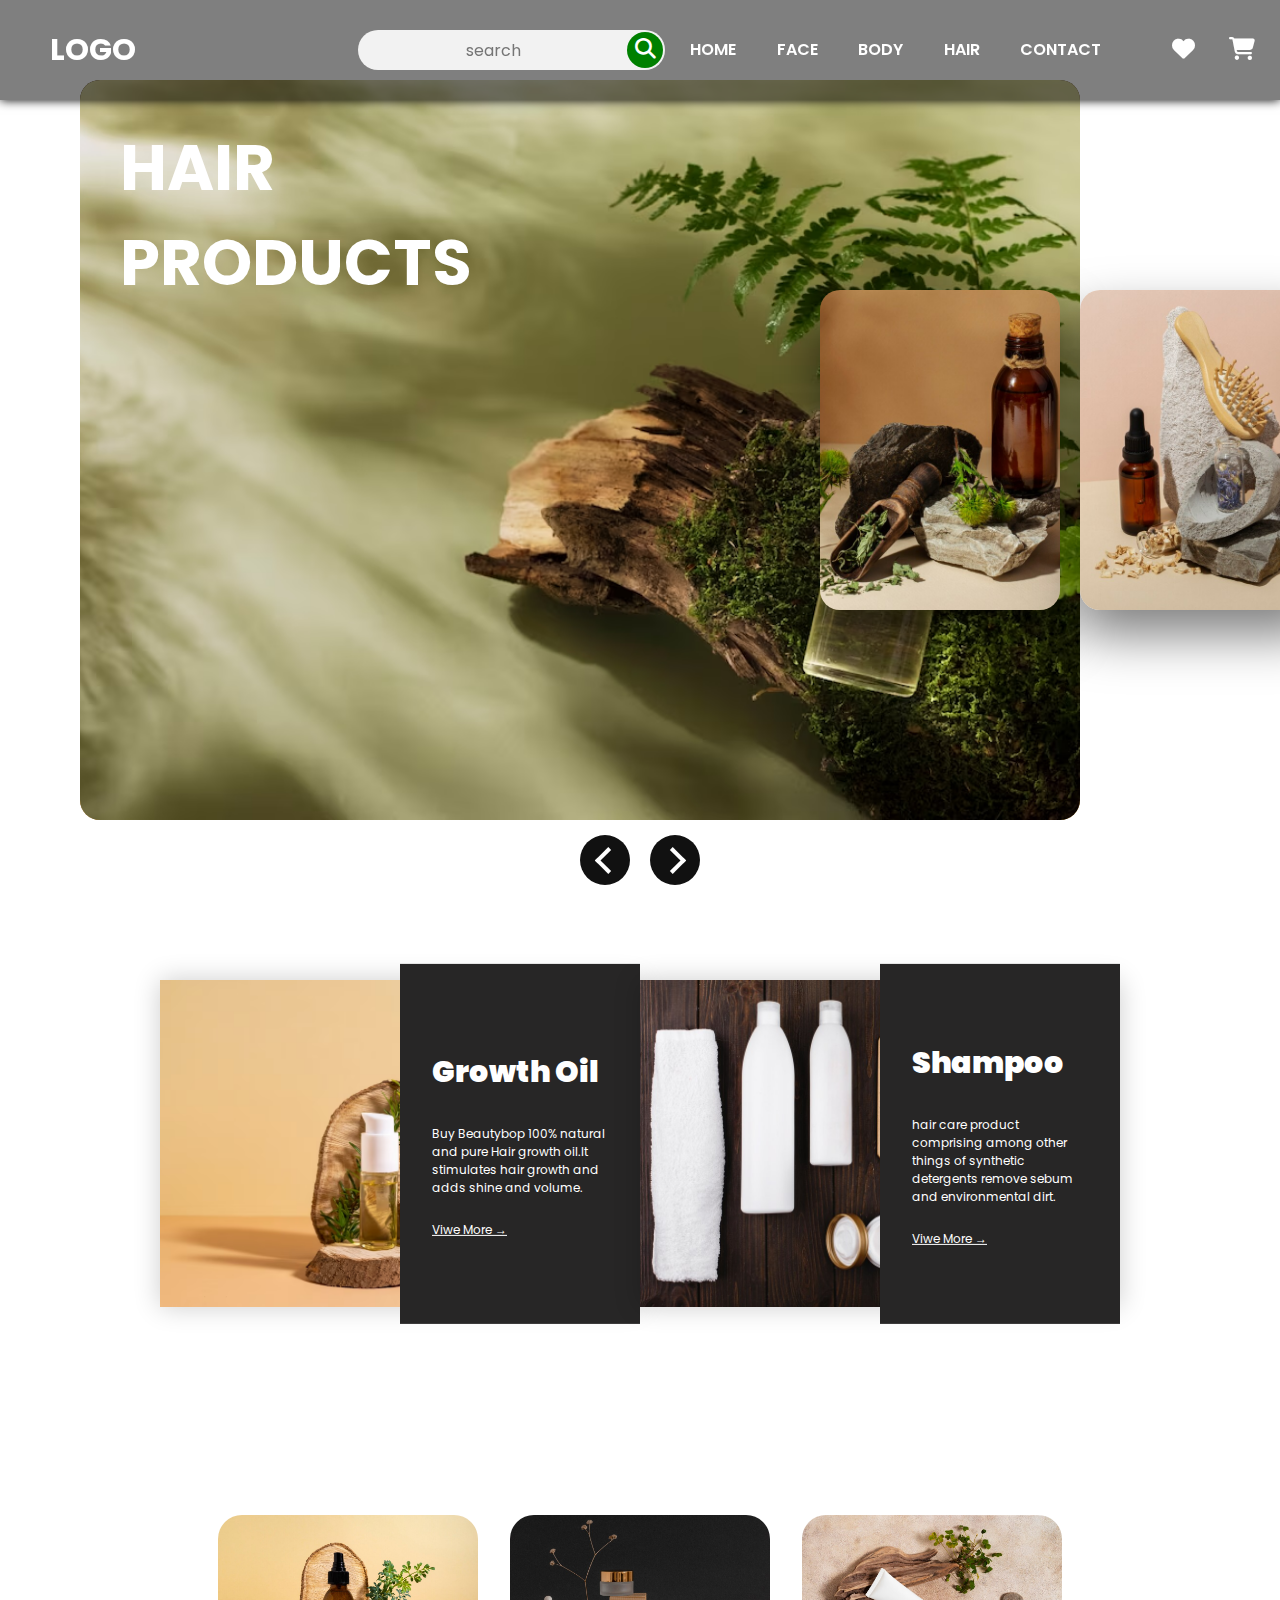
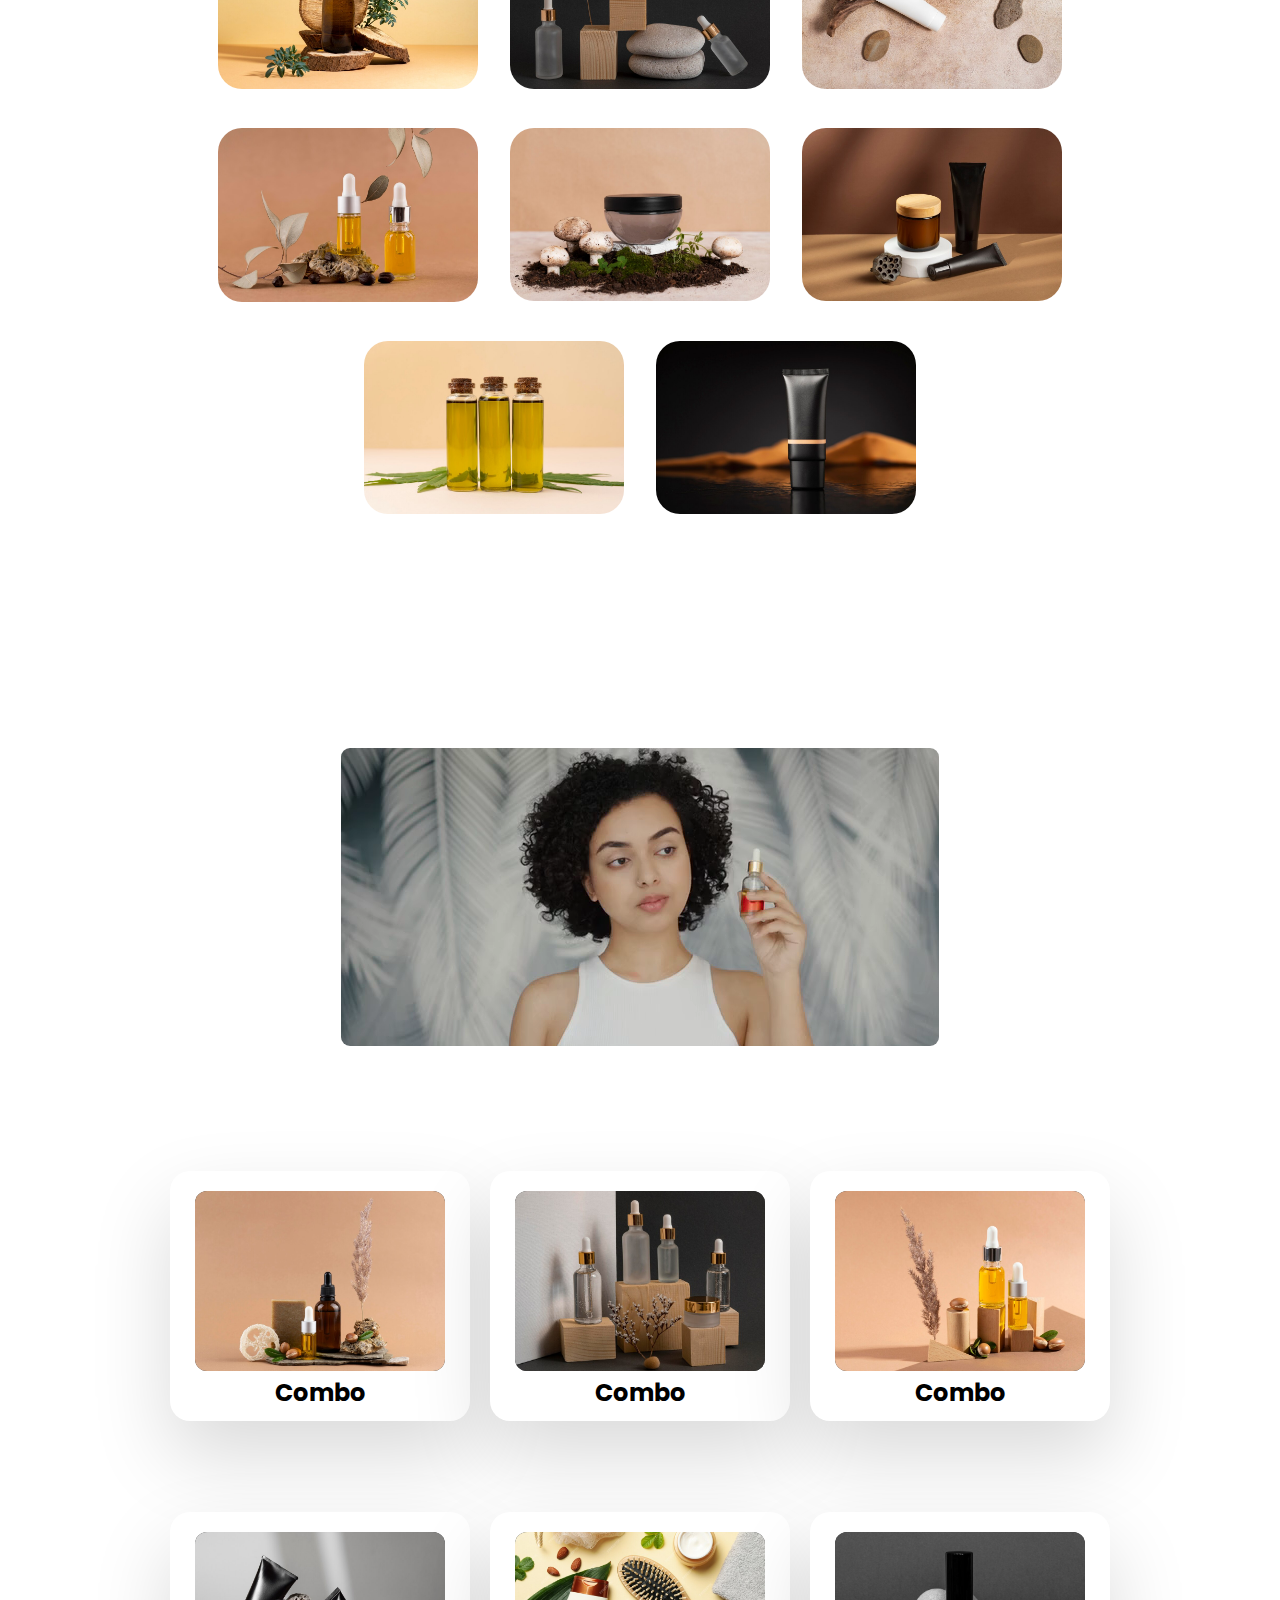
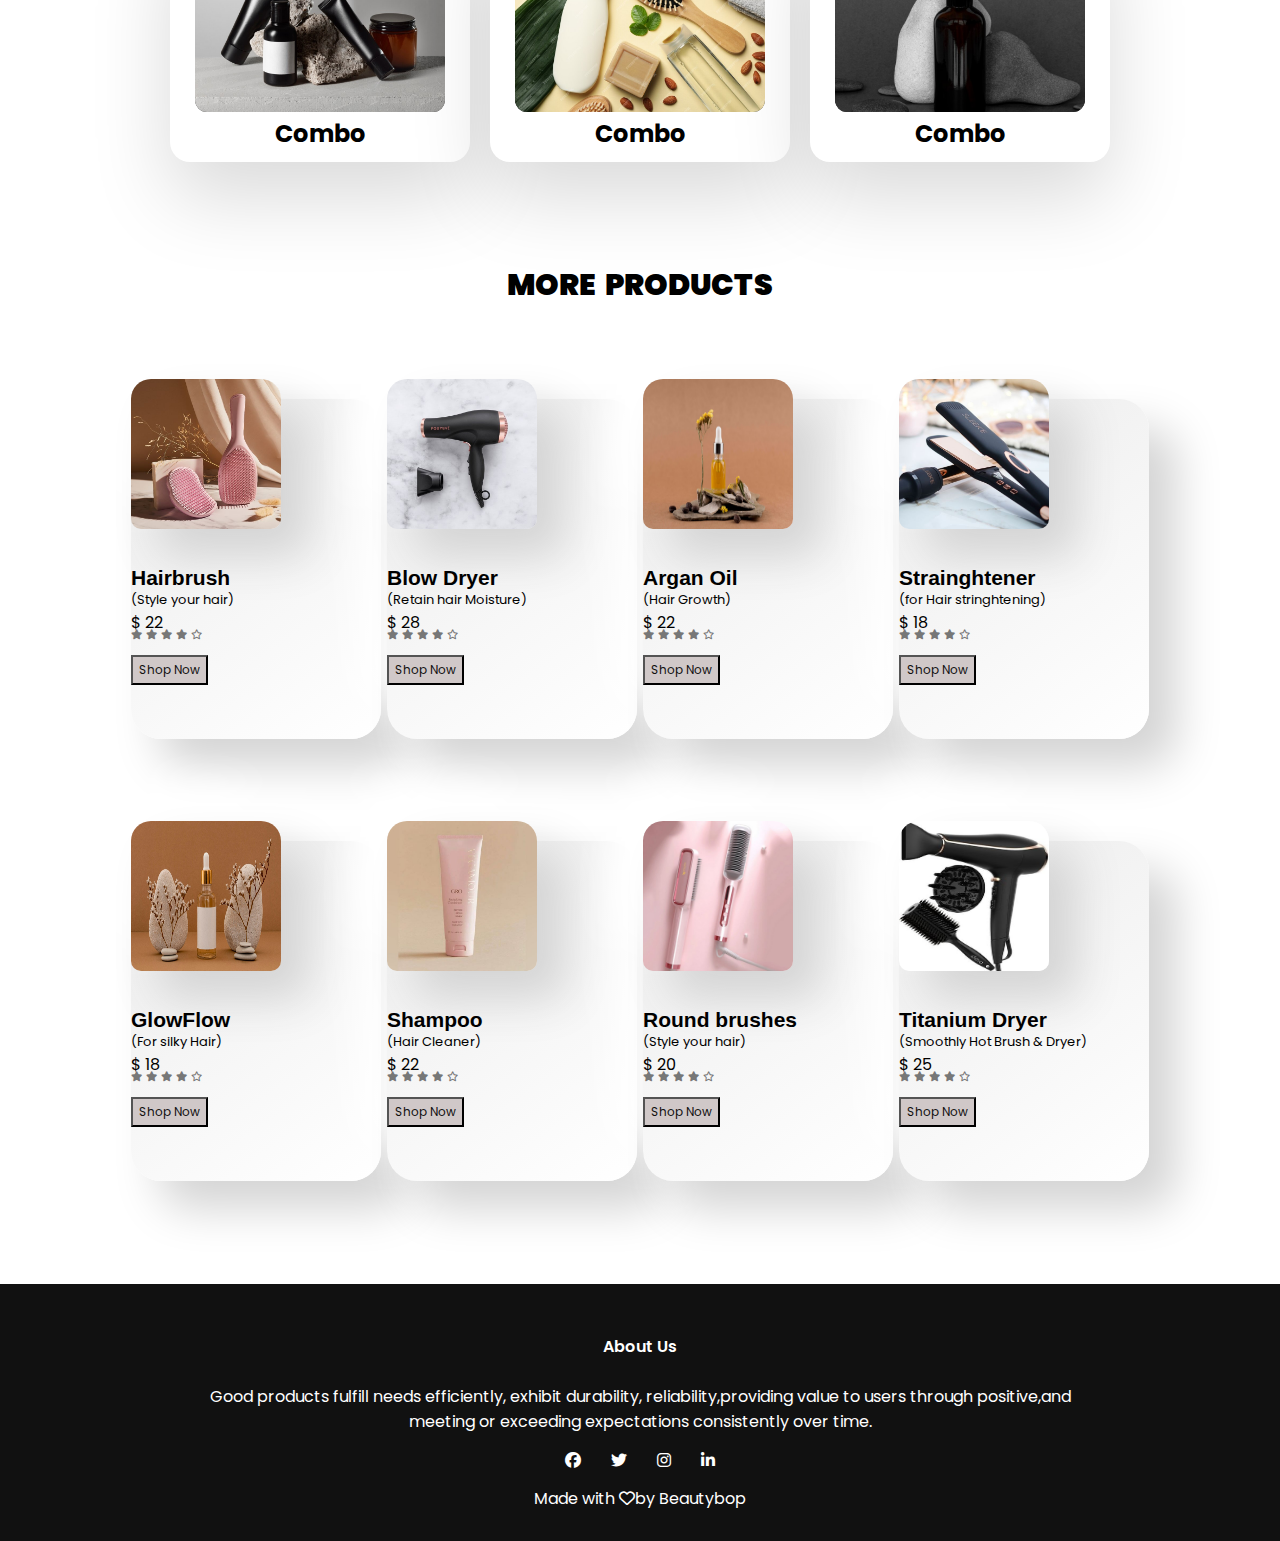
<file: Hair.html>
<!DOCTYPE html>
<html lang="en">
<head>
    <meta charset="UTF-8">
    <meta name="viewport" content="width=device-width, initial-scale=1.0">
    <title>Document</title>
    <link rel="preconnect" href="https://fonts.googleapis.com">
    <link rel="preconnect" href="https://fonts.gstatic.com" crossorigin>
    <link href="https://fonts.googleapis.com/css2?family=Poppins:wght@100;200;300;400;600;700&display=swap" rel="stylesheet">
    <link rel="stylesheet" href="https://cdnjs.cloudflare.com/ajax/libs/font-awesome/6.4.2/css/all.min.css">
    <link rel="stylesheet" href="face.css">
    <link href="https://cdn.jsdelivr.net/npm/bootstrap@5.0.2/dist/css/bootstrap.min.css" rel="stylesheet" integrity="sha384-EVSTQN3/azprG1Anm3QDgpJLIm9Nao0Yz1ztcQTwFspd3yD65VohhpuuCOmLASjC" crossorigin="anonymous">
<script src="https://cdn.jsdelivr.net/npm/bootstrap@5.0.2/dist/js/bootstrap.bundle.min.js" integrity="sha384-MrcW6ZMFYlzcLA8Nl+NtUVF0sA7MsXsP1UyJoMp4YLEuNSfAP+JcXn/tWtIaxVXM" crossorigin="anonymous"></script>

</head>
<body>


    <header>
        <input type="checkbox" name="" id="chk1">
        <div class="logo"><h1>Logo</h1></div>
        <div class="search-box">
            <form action="">
                <input type="text" name="search" id="srch" placeholder="search">
                <button type="submit"><i class="fa fa-search"></i></button>
            </form>
        </div>
        <ul>
            <li><a href="./index.html">Home</a></li>
            <li><a href="./face.html">Face</a></li>
            <li><a href="./body.html">Body</a></li>
            <li><a href="./Hair.html">Hair</a></li>
            <li><a href="./contact.html">Contact</a></li>
            <li>
                <a href="#"></i></a>
                <a href="#"><i class="fa fa-solid fa-heart"></i></a>
                <a href="#"><i class="fa fa-solid fa-cart-shopping"></i></a>
            </li>
        </ul>
        <div class="menu">
            <label for="chk1">
                <i class="fa-solid fa-bars"></i>
            </label>
        </div>
    </header>
   
    <div class="containe">
        <div class="slider">
            <div class="slides" style="--img:url('./hair/f1.jpg')">
                <div class="content">
                    <h2>HAIR <br> PRODUCTS</h2>
                </div>
            </div>
            <div class="slides" style="--img:url('./hair/f3.avif')">
                <div class="content">
                    <h2>HAIR <br> PRODUCTS</h2>
                </div>
            </div>
            <div class="slides" style="--img:url('./hair/f5.jpg')">
                <div class="content">
                    <h2>HAIR <br> PRODUCTS</h2>
                </div>
            </div>
            <div class="slides" style="--img:url('./hair/f6.jpg')">
                <div class="content">
                    <h2>HAIR <br> PRODUCTS</h2>
                </div>
            </div>
            <div class="slides" style="--img:url('./hair/f7.jpg')">
                <div class="content">
                    <h2>HAIR <br> PRODUCTS</h2>
                </div>
            </div>
            <div class="slides" style="--img:url('./hair/f4.jpg')">
                <div class="content">
                    <h2>HAIR <br> PRODUCTS</h2>
                </div>
            </div>
        </div>
        <div class="buttons">
            <span class="prev"></span>
            <span class="next"></span>
        </div>
    </div>


                     <!-- --------- second------ -->



    <div class="swi aboutswi">
        <div class="swi-wra">
            <div class="card">
                <img src="./hair/s3.avif" alt="">
                <div class="card-tex">
                    <h1>Growth Oil</h1>
                    <p>Buy Beautybop 100% natural and pure Hair 
                        growth oil.It stimulates hair growth and adds 
                        shine and volume.</p>
                    <a href="" class="btn">Viwe More &rarr;</a>
                </div>
            </div>

            <div class="card">
                <img src="./hair/s15.jpg" alt="">
                <div class="card-tex">
                    <h1>Shampoo</h1>
                    <p>hair care product comprising among other 
                        things of synthetic detergents remove sebum 
                        and environmental dirt.</p>
                    <a href="" class="btn">Viwe More &rarr;</a>
                </div>
            </div>
        </div>
    </div>



         <!-- --------- 3rd---------- -->
           

            <div class="container1">
                <div class="card__container">
                    <article class="card__article">
                        <img src="./hair/s2.jpg"  class="card__img">

                        <div class="card__data">
                            <span class="card__dis">$ 18</span>
                            <h2 class="card__ti"> Castor Oil</h2>
                            <a href="" class="card__but"> Shop Now</a>
                        </div>
                    </article>

                    <article class="card__article">
                        <img src="./hair/s14.jpg"  class="card__img">

                        <div class="card__data">
                            <span class="card__dis"> $ 22</span>
                            <h2 class="card__ti">Almond Oil</h2>
                            <a href="" class="card__but">Shop Now</a>
                        </div>
                    </article>

                    <article class="card__article">
                        <img src="./hair/s16.jpg"  class="card__img">

                        <div class="card__data">
                            <span class="card__dis"> $ 28</span>
                            <h2 class="card__ti">Fructis</h2>
                            <a href="" class="card__but"> Shop Now</a>
                        </div>
                    </article>

                    <article class="card__article">
                        <img src="./hair/s6.jpg"  class="card__img">

                        <div class="card__data">
                            <span class="card__dis"> $18</span>
                            <h2 class="card__ti">GlowFlow</h2>
                            <a href="" class="card__but">Shop Now</a>
                        </div>
                    </article>

                    <article class="card__article">
                        <img src="./hair/s17.jpg"  class="card__img">

                        <div class="card__data">
                            <span class="card__dis"> $20</span>
                            <h2 class="card__ti">Set Wet</h2>
                            <a href="" class="card__but"> Shop Now</a>
                        </div>
                    </article>

                    <article class="card__article">
                        <img src="./hair/s19.jpg"  class="card__img">

                        <div class="card__data">
                            <span class="card__dis">  $24</span>
                            <h2 class="card__ti">Conditionore</h2>
                            <a href="" class="card__but"> Shop Now</a>
                        </div>
                    </article>

                    <article class="card__article">
                        <img src="./hair/s9.jpg"  class="card__img">

                        <div class="card__data">
                            <span class="card__dis"> $ 20</span>
                            <h2 class="card__ti">Argan Oil</h2>
                            <a href="" class="card__but"> Shop Now</a>
                        </div>
                    </article>

                    <article class="card__article">
                        <img src="./hair/s20.jpg" alt="" class="card__img">

                        <div class="card__data">
                            <span class="card__dis">$ 20</span>
                            <h2 class="card__ti">Shampoo</h2>
                            <a href="" class="card__but"> Shop Now</a>
                        </div>
                    </article>
                </div>
            </div>
         </div>


         <!-- ----------video---------- -->


    <section class="tour">
        <div class="section_container tour_container">
            <h4>watch our video</h4>
            <div class="video_container">
                <video src="./hair/v1.mp4" autoplay loop muted></video>
            </div>
        </div>
    </section>


    <!-- --------- 5th ---------------- -->

    <div class="container2">
        <div class="contai2">
        <div class="card2">
            <div class="imgb">
                <img src="./hair/c1.jpg" alt=""> 
            </div>
                <div class="cont2">
                    <h2>Combo</h2>
                    <p>Anti Hairfall Kit
                    </p>
                    <a href="">Shop Now</a>
                </div>
            </div>

            <div class="card2">
                <div class="imgb">
                    <img src="./hair/c8.jpg" alt=""> 
                </div>
                    <div class="cont2">
                        <h2>Combo</h2>
                        <p>Hair Softening & Growth Oil
                        </p>
                        <a href="">Shop Now</a>
                    </div>
                </div>

                <div class="card2">
                    <div class="imgb">
                        <img src="./hair/c3.jpg" alt=""> 
                    </div>
                        <div class="cont2">
                            <h2>Combo</h2>
                            <p>Xtreme Hair Growth Combo
                            </p>
                            <a href=""> Shop Now</a>
                        </div>
                    </div>

                    <div class="card2">
                        <div class="imgb">
                            <img src="./hair/c5.jpg" alt=""> 
                        </div>
                            <div class="cont2">
                                <h2>Combo</h2>
                                <p>Deyga Hairfall Control Combo
                                </p>
                                <a href="">Shop Now</a>
                            </div>
                        </div>

                        <div class="card2">
                            <div class="imgb">
                                <img src="./hair/c9.jpg" alt=""> 
                            </div>
                                <div class="cont2">
                                    <h2>Combo</h2>
                                    <p>Daily Use Shampoo & Conditioner
                                    </p>
                                    <a href=""> Shop Now</a>
                                </div>
                            </div>

                            <div class="card2">
                                <div class="imgb">
                                    <img src="./hair/c6.jpg" alt=""> 
                                </div>
                                    <div class="cont2">
                                        <h2>Combo</h2>
                                        <p>Hair & Care Set of Pro Blend 
                                        </p>
                                        <a href=""> Shop Now</a>
                                    </div>
                                </div>
    </div>
</div>



      <!-- -----------6th---------- -->



      <div class="heade">
        <h1>more &nbsp;products</h1>
      <div class="mai">
        <div class="prob text-center">
            <div class="pr-img">
                <img src="./hair/si6.jpg" alt="">
            </div>
          <h2>Hairbrush</h2>
          <p class="pa">(Style your hair)</p>
          <p>$ 22</p>
          <div class="ic">
             <i class="fa-sharp fa-solid fa-star"></i>
             <i class="fa-sharp fa-solid fa-star"></i>
             <i class="fa-sharp fa-solid fa-star"></i>
             <i class="fa-sharp fa-solid fa-star"></i>
             <i class="fa-sharp fa-regular fa-star"></i>
             
         </div>
         <button class="btn">Shop Now</button>

        </div>

        <div class="prob text-center" >
         
            <div class="pr-img">
                <img src="./hair/si3.jpg" alt="">
            </div>
         <h2>Blow Dryer</h2>
         <p class="pa">(Retain hair Moisture)</p>
         <p>$ 28</p>
         <div class="ic">
            <i class="fa-sharp fa-solid fa-star"></i>
            <i class="fa-sharp fa-solid fa-star"></i>
            <i class="fa-sharp fa-solid fa-star"></i>
            <i class="fa-sharp fa-solid fa-star"></i>
            <i class="fa-sharp fa-regular fa-star"></i>
            
        </div>
        <button class="btn">Shop Now</button>

       </div>

       <div class="prob text-center">
        <div class="pr-img">
            <img src="./hair/s5.jpg" alt="">
        </div>
      <h2>Argan Oil</h2>
      <p class="pa">(Hair Growth)</p>
      <p>$ 22</p>
      <div class="ic">
         <i class="fa-sharp fa-solid fa-star"></i>
         <i class="fa-sharp fa-solid fa-star"></i>
         <i class="fa-sharp fa-solid fa-star"></i>
         <i class="fa-sharp fa-solid fa-star"></i>
         <i class="fa-sharp fa-regular fa-star"></i>
         
     </div>
     <button class="btn">Shop Now</button>

    </div>

    <div class="prob text-center" >
     
        <div class="pr-img">
            <img src="./hair/si7.jpg" alt="">
        </div>
     <h2>Strainghtener</h2>
     <p class="pa">(for Hair stringhtening)</p>
     <p>$ 18</p>
     <div class="ic">
        <i class="fa-sharp fa-solid fa-star"></i>
        <i class="fa-sharp fa-solid fa-star"></i>
        <i class="fa-sharp fa-solid fa-star"></i>
        <i class="fa-sharp fa-solid fa-star"></i>
        <i class="fa-sharp fa-regular fa-star"></i>
        
    </div>
    <button class="btn">Shop Now</button>

   </div>

   <div class="prob text-center">
    <div class="pr-img">
        <img src="./hair/c7.jpg" alt="">
    </div>
  <h2>GlowFlow</h2>
  <p class="pa">(For silky Hair)</p>
  <p>$ 18</p>
  <div class="ic">
     <i class="fa-sharp fa-solid fa-star"></i>
     <i class="fa-sharp fa-solid fa-star"></i>
     <i class="fa-sharp fa-solid fa-star"></i>
     <i class="fa-sharp fa-solid fa-star"></i>
     <i class="fa-sharp fa-regular fa-star"></i>
     
 </div>
 <button class="btn">Shop Now</button>

</div>

<div class="prob text-center" >
 
    <div class="pr-img">
        <img src="./hair/si2.jpg" alt="">
    </div>
 <h2>Shampoo</h2>
 <p class="pa">(Hair Cleaner)</p>
 <p>$ 22</p>
 <div class="ic">
    <i class="fa-sharp fa-solid fa-star"></i>
    <i class="fa-sharp fa-solid fa-star"></i>
    <i class="fa-sharp fa-solid fa-star"></i>
    <i class="fa-sharp fa-solid fa-star"></i>
    <i class="fa-sharp fa-regular fa-star"></i>
    
</div>
<button class="btn">Shop Now</button>

</div>

<div class="prob text-center">
    <div class="pr-img">
        <img src="./hair/si5.jpg" alt="">
    </div>
  <h2>Round brushes</h2>
  <p class="pa">(Style your hair)</p>
  <p>$ 20</p>
  <div class="ic">
     <i class="fa-sharp fa-solid fa-star"></i>
     <i class="fa-sharp fa-solid fa-star"></i>
     <i class="fa-sharp fa-solid fa-star"></i>
     <i class="fa-sharp fa-solid fa-star"></i>
     <i class="fa-sharp fa-regular fa-star"></i>
     
 </div>
 <button class="btn">Shop Now</button>

</div>

<div class="prob text-center" >
 
    <div class="pr-img">
        <img src="./hair/p2.jpg" alt="">
    </div>
 <h2>Titanium Dryer</h2>
 <p class="pa">(Smoothly Hot Brush & Dryer)</p>
 <p>$ 25</p>
 <div class="ic">
    <i class="fa-sharp fa-solid fa-star"></i>
    <i class="fa-sharp fa-solid fa-star"></i>
    <i class="fa-sharp fa-solid fa-star"></i>
    <i class="fa-sharp fa-solid fa-star"></i>
    <i class="fa-sharp fa-regular fa-star"></i>
    
</div>
<button class="btn">Shop Now</button>

</div>


      </div>
      </div>



           <!-- --------footer------ -->

        

        <section class="footer">
            <h4>About Us</h4>
            <p>Good products fulfill needs efficiently, exhibit durability, 
                reliability,providing value to users through positive,and <br>
                meeting or exceeding expectations consistently over time.</p>
             <div class="icons">
                <i class="fa-brands fa-facebook"></i>
                <i class="fa-brands fa-twitter"></i>
                <i class="fa-brands fa-instagram"></i>
                <i class="fa-brands fa-linkedin-in"></i>
             </div>
             <p>Made with <i class="fa-sharp fa-regular fa-heart"></i>by Beautybop</p>
        </section>












    <script src="./script.js"></script>
</body>
</html>
</file>
<file: face.css>
*{
    margin: 0;
    padding: 0;
    box-sizing: border-box;
    font-family: 'poppins';
}

header{
    width: 100%;
    height: 100px;
    display: flex;
    justify-content: space-between;
    align-items: center;
    position: fixed;
    z-index: 99;
    box-shadow: 0 0 10px;
    background: rgba(0,0,0,0.5);
}
#chk1{
    display: none;
}
i{
    color: #fff;
    cursor: pointer;
}
header .logo{
    flex: 1;
    color: #fff;
    margin-left: 50px;
    text-transform: uppercase;
    font-size: 15px;
}
header .search-box{
    flex: 1;
    position: relative;

}
.search-box input{
    width: 100%;
    height: 40px;
    border: none;
    outline: none;
    background: #f2f2f2;
    border-radius: 30px;
    color: gray;
    font-size: 16px;
    text-align: center;
    padding-left: 5px;
    padding-right: 40px;
}
.search-box button{
    cursor: pointer;
    width: 40px;
    height: 40px;
    border-radius: 30px;
    border: none;
    position: absolute;
    top: 0;
    right: 0;
    transform: scale(0.9);
    background: green;

}
header ul{
    flex: 2;
    display: flex;
    justify-content: space-evenly;
}
header ul li{
    list-style: none;
}
header ul li a{
    text-decoration: none;
    color: #fff;
    font-weight: 600;
    text-transform: uppercase;
    padding: 10px 15px;

}
header ul li a:hover{
    border-bottom: 2px solid #fff;
    color: #fff;
}
header .menu{
    font-size: 2.5em;
    display: none;
}

.fa{
    font-size: 23px;
}

@media(max-width:1165px){
    .search-box button{
        position: absolute;
    }
    
    header ul{
        position: fixed;
        top: 100px;
        right: -100%;
        background:  rgba(0,0,0,0.5);
        height: calc(100vh - 100px);
        width: 50%;
        flex-direction: column;
        align-items: center;
        transition: right 0.5s linear;
    }
    
    header .menu{
        
        display: block;
        width: 100px;
        text-align: center;
    } 
    #chk1:checked ~ ul{
        right: 0;
    }
    
}
@media(max-width:600px){
    header .logo{
        font-size: 10px;
        margin-left: 8px;
    }
    header ul{
        width: 100%;
    }  
}

.containe{
    position: relative;
    width: 100%;
    height: 100vh;
    overflow: hidden;
    display: flex;
    justify-content: center;
    align-items: center;
}
.slider{
    position: absolute;
    inset: 80px 200px 80px 80px;
    background: #ccc;
    border-radius: 20px;
}
.slider .slides{
    position: absolute;
    top: 50%;
    transform: translateY(-50%);
    width: 240px;
    height: 320px;
    background:var(--img);
    background-size: cover;
    background-position: center;
    border-radius: 20px;
    transition: 0.5s;
    box-shadow: 0 25px 50px rgba(0,0,0,0.5);
    display: flex;
}
.slider .slides:nth-child(1),
.slider .slides:nth-child(2){
    position: absolute;
    top: 0;
    left: 0;
    width: 100%;
    height: 100%;
    transform: translateY(0);
    box-shadow: 0 25px 50px rgba(0,0,0,0);
    background-size: cover;
}
.slider .slides:nth-child(3){
    left: calc(50% + 240px);
    background-size: cover;
   
}
.slider .slides:nth-child(4){
    left: calc(50% + 500px);
    background-size: cover;
   

}
.slider .slides:nth-child(5){
    left: calc(50% + 760px);
    background-size: cover;
    

}
.slider .slides:nth-child(6){
    left: calc(50% + 1020px);
    background-size: cover;
    opacity: 0;

}
.buttons{
    position: absolute;
    bottom: 15px;
    display: flex;
    gap: 20px;

}
.buttons span{
    position: relative;
    width: 50px;
    height: 50px;
    background: #111;
    cursor: pointer;
    display: flex;
    justify-content: center;
    align-items: center;
    border-radius: 50%;
}
.buttons span::before{
    content: '';
    position: absolute;
    width: 15px;
    height: 15px;
    border-top: 4px solid #fff;
    border-left: 4px solid #fff;
    transform: rotate(315deg) translate(2px,2px);
}
.buttons span:nth-child(2)::before{
    transform: rotate(135deg) translate(2px,2px);

}
.buttons span:active{
    opacity: 0.5;
}
.content{
    position: relative;
    padding: 40px;
    max-width: 600px;
    transition: 0.25s;
    transition-delay: 0s;
    transform: translateY(40px);
    opacity: 0;

}
.content h2{
    font-size: 4em;
    color: #fff;
    font-weight: 700;
}
.slider .slides:nth-child(1) .content,
.slider .slides:nth-child(2) .content{
    opacity: 1;
    transform: translateY(0px);
    transition-delay: 0.5s;
}

@media(max-width:900px){
    .slider{
        position: absolute;
        inset: 40px 40px 200px 40px;
        
    }
    .slider .slides{
        width: 100px;
        height: 100px;
        top: initial;;
        bottom: -200px;
        box-shadow: 0 10px 20px rgba(0,0,0,0.25);

    }
    .slider .slides:nth-child(1),
    .slider .slides:nth-child(2){
        top: initial;
        bottom: 0px;

    }
    .slider .slides:nth-child(3){
        left: 0;
    }
    .slider .slides:nth-child(4){
        left: 120px;
    }
    .slider .slides:nth-child(5){
        left: 240px;
    }
    .slider .slides:nth-child(6){
        left: 360px;
    }
    .content h2{
        font-size: 3em;
    }
}
@media(max-width:400px){
    .content h2{
        font-size: 2.2em;
    }

}
@media(max-width:300px){
    .content h2{
        font-size: 1.3em;
    }

}


    /* -------mar---  2 -- */

.mr{
    margin: auto;
    margin-top: 60px;
    width: 70%;
}
.mr img{
    width: 150px ;
    height: 150px;
    border-radius: 15px 15px 5px 5px;
    margin: 4px;
}


          /* --------- pro ----  3-- */

.s2{
    margin: auto;
    width: 80%;
    text-align: center;
    padding-top: 50px;
}
.s2 h1{
    font-size: 36px;
    font-weight: 600;
    margin-bottom: 3%;
}
.s2 .mai{
    margin-top:5%;
    display: flex;
    flex-wrap: wrap;
    justify-content: space-around;
    margin-bottom: 3%;
}
.s2 .bor{
    width: 250px;
    height: 360px;
    border-radius: 15px 15px 5px 5px;
    border: 2px solid black;
    box-shadow:  0 10px 20px rgba(0,0,0,0.25);
    margin-bottom: 20px;
}
.bor img{
    width: 180px;
    height: 190px;
    margin: 4%;
    transition: 0.2s;
    
}
.bor img:hover{
    transform: scale(1.05);
}
.bor h6{
    font-size: 18px;
    font-weight: 600;
    
}
.bor p{
    color: #111010;
    font-size: 15px;
    font-weight: 500;
    font-family:'Franklin Gothic Medium', 'Arial Narrow', Arial, sans-serif
}
.ic{
    margin-top: -15px;
}
.ic .fa-sharp{
    font-size: 10px;
    color:  #777;
   
}
/* .ic .fa-solid{
    font-size: 10px;
    color:  #777;
} */
.bor .btn{
    font-size: 12px;
    padding: 4px 6px;
    color: #111010;
    background-color: #d0c8c8;
    margin-top: 3%;
    transition: 0.2s;
}
.bor .btn:hover{
    background: #9a9a9a;
    transform: scale(1.1);
}


    /* <!-- ---------videos-22------ 4 --> */


.container{
    margin-top: 8%;
}




      /* <!-- ------ more product------- 5 --> */


.head{
    width: 90%;
    margin: auto;
    position: relative;

}
.head h1{
    margin-top: 100px;
    margin-bottom: 60px;
    text-transform: uppercase;
    font-size: 30px;
    font-weight: 900;
    text-align: center;
}
.ite ul{
    margin-top: 10px;
    margin-bottom: 3%;
    padding: 10px;
    display: inline-block;
    border-radius: 60px;
    background: linear-gradient(145deg,#fafafa,#fff);
    box-shadow: 28px 28px 55px #d4d4d4,-28px -28px 55px #f2f2f2;
}
.ite ul li{
    list-style: none;
    display: inline-block;
    margin-left: 27px;
    cursor: pointer;
    border-radius: 28%;
}
.ite ul li.active{
    background:  #dfdcdc;
}

.mai{
    margin-top:5%;
    display: flex;
    flex-wrap: wrap;
    justify-content: space-around;
    margin-bottom: 3%;
}

.prob{
    border-radius: 30px;
    position: relative;
    background: linear-gradient(145deg,#ececec,#fff);
    box-shadow: 28px 28px 45px #d4d4d4, -28px -28px 45px #fff;
    width: 250px;
    height: 340px;
    margin-top: 3%;
    margin-bottom: 7%;

}
.prob:hover{
    transform: scale(1.03);
}
.prob.hide{
    display: none;
}
.pr-img{
    margin-top: -20px;
    margin-bottom: 20px;
}
.pr-img img{
    width: 150px;
    height: 150px;
    border-radius: 20px 20px 10px  10px;
    box-shadow:28px 28px 45px #d4d4d4, -28px -28px 45px #fff; 
    overflow: hidden;
    margin-bottom: 4%;
}
.prob h2{
    font-size: 21px;
    font-weight: 600;
    font-family: 'Franklin Gothic Medium', 'Arial Narrow', Arial, sans-serif;
}
.prob .pa{
    font-size: 13px;

}
.prob .btn{
    font-size: 12px;
    padding: 4px 6px;
    color: #111010;
    background-color: #d0c8c8;
    margin-top: 4%;
    transition: 0.2s;
}
.prob .btn:hover{
    background: #9a9a9a;
    transform: scale(1.1);
}
@media(max-width:500px){
    .ite ul li{
        margin: 10px;
    }
    .prob{
        margin-bottom: 11%;
    }
    
}


  /* ----- footer ----- 6 - */


.footer{
    width: 100%;
    text-align: center;
    padding: 30px 0;
    background: #111;
    color: #fff;
}
.footer h4{
    margin-bottom: 25px;
    margin-top: 20px;
    font-weight: 600;
}
.icons .fa-brands{
    color: #fff;
    margin: 0 13px;
    cursor: pointer;
    padding: 18px 0;
    transition: 0.5s;

}
.icons .fa-brands:hover{
    transform:scale(1.3) ;
}




          /* ------- body --------- */


    /* ---- second ------- */

.swi{
    width: 75%;
    align-items: center;
    margin: auto;
}
.swi-wra{
    display: flex;
    justify-content: space-between;
}
.swi-wra .card{
    width: 33em;
    margin: 5em 0;
    position: relative;
    box-shadow: 0px 0px 25px rgba(0,0,0,0.2);
    background: #fff;
}
.swi-wra .card img{
    width: 100%;
    height: 100%;
    object-fit: cover;
}
.card-text .btn {
    border-color: #d0c8c8;
    color: #fff;
    margin: 0;
    font-size: 12px;
    box-shadow: 1px 4px 6px 10px rgb(172, 145, 162); 


}
.card-text .btn:hover{
    background: #fff;
    color: #111;
}
.card-text {
    background: rgb(172, 145, 162);
    padding: 2em;
    box-sizing: border-box;
    width: 50%;
    min-height: 110%;
    position: absolute;
    right: 0em;
    top: 50%;
    transform: translateY(-50%);
    box-sizing: 0px 0px 15px rgba(0,0,0,0.2);
    display: flex;
    justify-content: center;
    align-items: flex-start;
    flex-direction: column;
}
.card-text h1 {
    color: #fff;
    font-size: 30px;
    margin-bottom: 1em;
    font-weight: 900;
}
.card-text p {
    color: #fff;
    margin-bottom: 2em;
    font-size: 12px;
}

@media(max-width:1024px){
    .swi-wra .card{
        margin-left: 2px;
    }
    .card-text{
        width: 100%;
        position: static;
        transform: none;
        min-height: 50%;
    }
}
@media(max-width:900px){
    .swi-wra{
        display: flex;
        flex-direction: column;
        align-items: center;
    }
    .swi-wra .card{
        width: 30em;
    }
}
@media(max-width:600px){
    .swi-wra .card{
        width: 22em;
    }
}
@media(max-width:380px){
    .swi-wra .card{
        width: 16em;
    }
}


     /* -------3th -------- */
.prod-container .heading{
    text-align: center;
}
.prod-container .heading h2{
    font-size: 1.9rem;
    font-weight: 900;
}

.prod{
    display: flex;
    border-radius: 2rem;
    gap: 18px;
    overflow-x: scroll;
    overflow-y: hidden;

}
.prod .box{
    background: #f2f2f2e7;
    padding: 10px;
    border-radius: 1rem;
    transition: 0.5s;
    
}
.prod .box img{
    width: 220px;
    border-radius: 1rem;
    height: 200px;
    object-fit: cover;
    object-position: center;
    margin-bottom: 3%;
}
.prod-container .box:hover{
    transform: translateY(-10px);
    
}
.prod-container .box h3{
    font-size: 1rem;
    font-weight: 600;
    float: right;
}
.prod .box .cont{
    display: flex;
    justify-content: space-between;
    margin-top: 2rem;

}
.prod .box .cont .text h3{
    font-size: 18px;
    float: left;
    font-weight: 900;
}
.prod .box .cont .text p{
    font-size: 12px;
}
.prod-container .box .cont .icon{
    font-size: 10px;
    font-weight: 500;
    display: flex;
    align-items: center;
    color: #777;

}
.prod-container .box .cont .icon .fa-sharp{
    font-size: 10px;
    margin-top: 0;
    cursor: pointer;
    color: #777;
}
.prod::-webkit-scrollbar{display: none;}




   /* ------ 4rt----- */

.fourth{
    width: 100%;
    height: 80vh;
    margin-top: 6%;
    justify-content: center;
    align-items: center;
    background-image: linear-gradient(rgba(0,0,0,0.75),rgba(0,0,0,0.75)),url(./body/n10.jpg);
    background-attachment: fixed;
    background-size: cover;
    background-position: center;

}
.fourth .hea{
    font-size: 30px;
    font-weight: 900;
    text-align: center;
    color: #fff;
    margin-bottom: 3%;
    padding-top: 3%;
}
.contai{
    position: relative;
    margin: auto;
    width: 80%;
    display: flex;
    justify-content: center;
    align-items: center;
    padding: 30px;
    overflow-x: scroll;
    overflow-y: hidden;
}
.contai .card1{
    position: relative;
    max-width: 260px;
    height: 210px;
    background: #fff;
    margin: 30px 10px;
    padding: 20px 15px;
    display: flex;
    flex-direction: column;
    box-shadow: 0 5px 202px rgba(0,0,0,0.5);
    transition: 0.3s ease-in-out;

}
.contai .card1:hover{
    height: 270px;

}
.contai .card1 .imgbx{
    position: relative;
    width: 240px;
    height: 260px;
    top: -60px;
    z-index: 1;
    left: 20px;
    margin-bottom: 3%;

}
.contai .card1 .imgbx img{
    width: 200px;
    border-radius: 1rem;
    height: 200px;
    object-fit: cover;
    object-position: center;
    margin-bottom: 10%;
    position: relative;

}
.contai .card1 .co1{
    position: relative;
    margin-top: -100px;
    padding: 10px 15px;
    text-align: center;
    color: #111;
    visibility: hidden;
    opacity: 0;
    transition: 0.3s ease-in-out;
    transition-delay: 0.3s;
}
.contai .card1 .co1 h2{
    font-size: 22px;
    font-weight: 900;
}
.contai .card1 .co1 p{
    font-size: 12px;
    font-weight: 500;
}
.contai .card1:hover .co1{
    visibility: visible;
    opacity: 1;
    
}
.contai::-webkit-scrollbar{display: none;}


        /* ------------ 5-th-bb--------- */

.heade{
    width: 80%;
    align-items: center;
    margin: auto;
    position: relative;

}
.heade h1{
    margin-top: 100px;
    margin-bottom: 60px;
    text-transform: uppercase;
    font-size: 30px;
    font-weight: 900;
    text-align: center;
}



         /* ----------hair----------- */


         /* <!-- --------- second-hh----- --> */

         .card-tex .btn {
            border-color: #d0c8c8;
            color: #fff;
            margin: 0;
            font-size: 12px;
        
        
        }
        .card-tex .btn:hover{
            background: #fff;
            color: #111;
        }
        .card-tex {
            background: #272626;
            padding: 2em;
            box-sizing: border-box;
            width: 50%;
            min-height: 110%;
            position: absolute;
            right: 0em;
            top: 50%;
            transform: translateY(-50%);
            box-sizing: 0px 0px 15px rgba(0,0,0,0.2);
            display: flex;
            justify-content: center;
            align-items: flex-start;
            flex-direction: column;
        }
        .card-tex h1 {
            color: #fff;
            font-size: 30px;
            margin-bottom: 1em;
            font-weight: 900;
        }
        .card-tex p {
            color: #fff;
            margin-bottom: 2em;
            font-size: 12px;
        }
        
        @media(max-width:1024px){
            .card-tex{
                width: 100%;
                position: static;
                transform: none;
                min-height: 50%;
            }
        }
       
        


        /* -------3rd -hhh--------- */

.container1{
    width: 80%;
    margin: auto;
    margin-top: 10%;
    margin-bottom: 9%;
}
.card__container{
    display: flex;
    flex-wrap: wrap;
    gap: 2rem;
    justify-content: center;
}
.card__article{
    position: relative;
    overflow: hidden;

}
.card__img{
    width: 260px;
    border-radius: 1.5rem;

}
.card__data{
    width: 210px;
    background: #fff;
    padding: 15px 25px;
    box-shadow: 0 8px 24px hsla(0,0%,0%,.15);
    border-radius: 1rem;
    position: absolute;
    bottom: -9rem;
    left: 0;
    right: 0;
    margin-inline: auto;
    opacity: 0;
    transition: opasity 1s 1s ;
}
.card__dis{
    display: block;
    font-size: 12px;
    margin-bottom: .25rem;
}
.card__ti{
    font-size: 25px;
    font-weight: 600;
    color: #111;
    margin-bottom: .75rem;
}
.card__but{
    text-decoration: none;
    font-size: 12px;
    font-weight: 500;
    color: #262626;
    background: #aeaeae;
    padding: 5px 8px;
    border-radius: 5px;
}
.card__but:hover{
    text-decoration: underline;
    color: #111;
}
.card__article:hover .card__data{
    animation: show-data 1s forwards;
    opacity: 1;
    transition: opasity .3s ;

}
.card__article:hover{
    animation: remove-overflow 2s forwards;
}

@keyframes show-data{
    50%{
        transform: translateY(-10rem);
    }
    100%{
        transform: translateY(-7rem);
    }
}
@keyframes remove-overflow{
    to{
        overflow: initial;
    }
}

@media(max-width:400px ){
    .card__article{
        margin-bottom: 6%;
    }
    .card__img{
        width: 230px;
    }
    .card__data{
        width: 200px;
    }
}


/* <!-- ----------video---------- --> */


.tour{
    margin-bottom: 6%;
    background-image: linear-gradient(rgba(0,0,0,0.75),rgba(0,0,0,0.75)),url(./hair/s3.avif);
    background-attachment: fixed;
    background-size: cover;
    background-position: center;
    background-repeat: no-repeat;
}
.tour_container{
    padding-bottom: 0;
}
.tour_container h4{
    font-size: 30px;
    padding-top: 40px;
    font-weight: 600;
    color: #fff;
    text-align: center;
}
.video_container{
    width: 100%;
    max-width: 600px;
    margin-inline: auto;
    height: 300px;
    overflow: hidden;
    background-color: #fff;
    transform: translateY(25px);
    border: 1px solid white;
    border-radius: 10px;
}
@media(max-width: 600px){
    .video_container{
        
        max-width: 400px;
        height: 300px;
    }
   
}
@media(max-width: 431px){
    .video_container{
        
        max-width: 200px;
        height: 100px;
    }
    video{
        width: 100%;
    }
   
}



/* <!-- --------- 5th ---------------- --> */
.container2{
    width: 80%;
    margin: auto;
    margin-bottom: 4%;
}
.contai2{
    position: relative;
    display: flex;
    justify-content: center;
    flex-wrap: wrap;
    gap: 20px;
}
.contai2 .card2{
    position: relative;
    display: flex;
    justify-content: center;
    align-items: flex-start;
    width: 300px;
    height: 250px;
    background: #fff;
    border-radius: 20px;
    box-shadow: 0 35px 80px rgba(0,0,0,0.15);
    transition: 0.5s;
    margin-top:  7%;
}
.contai2 .card2:hover{
    height: 200px;

}
.contai2 .card2 .imgb{
    position: absolute;
    width: 250px;
    height: 180px;
    background: #333;
    top: 20px;
    border-radius: 12px;
    overflow: hidden;
    transition: 0.5s;
}
.contai2 .card2:hover .imgb{
    top: -100px;
    scale: 0.75;
    box-shadow: 0 15px 45px rgba(0,0,0,0.2);
}
.contai2 .card2 .imgb img{
    position: absolute;
    top: 0;
    left: 0;
    width: 100%;
    height: 100%;
    object-fit: cover;
}
.contai2 .card2 .cont2{
    position: absolute;
    top: 204px;
    width: 100%;
    padding: 0 30px;
    height: 27px;
    overflow: hidden;
    text-align: center;
    transition: 0.5s;

}
.contai2 .card2 .cont2 h2{
    font-size: 1.5em;
    font-weight: 700;
}
.contai2 .card2 .cont2 p{
    color: #333;
    font-size: 12px;
}
.contai2 .card2:hover .cont2{
    top: 70px;
    height: 200px;
}
.contai2 .card2 .cont2 a{
    position: relative;
    display: inline-block;
    font-size: 10px;
    padding: 10px 20px;
    font-weight: 500;
    text-decoration: none;
    color: #262626;
    background: #aeaeae;
    border-radius: 8px;
}
@media(max-width:900px){
    .contai2 .card2{
        margin-top: 10%;
    }
    .contai2 .card2:hover .imgb{
        top: -75px;
    }
    .contai2 .card2:hover .cont2{
        top: 80px;
        height: 200px;
    }
}



@media(max-width:540px){
    .contai2 .card2{
        margin-top: 30%;
    }
    .contai2 .card2 .imgb{
        
        width: 200px;
        height: 160px;
    }
    .contai2 .card2:hover .imgb{
        top: -80px;
    }
}
@media(max-width:290px){
    .contai2 .card2 .imgb{
        
        width: 170px;
        height: 150px;
    }
    .contai2 .card2:hover .imgb{
        top: -60px;
    }
}
</file>
<file: contact.css>
*{
    margin: 0;
    padding: 0;
    box-sizing: border-box;
    font-family: 'poppins',sans-serif;
}
header{
    width: 100%;
    height: 100px;
    display: flex;
    justify-content: space-between;
    align-items: center;
    position: fixed;
    z-index: 99;
    box-shadow: 0 0 10px;
    background: rgba(0,0,0,0.5);
}
#chk1{
    display: none;
}
i{
    color: #fff;
    cursor: pointer;
}
header .logo{
    flex: 1;
    color: #fff;
    margin-left: 50px;
    text-transform: uppercase;
    font-size: 15px;
}
header .search-box{
    flex: 1;
    position: relative;

}
.search-box input{
    width: 100%;
    height: 40px;
    border: none;
    outline: none;
    background: #f2f2f2;
    border-radius: 30px;
    color: gray;
    font-size: 16px;
    text-align: center;
    padding-left: 5px;
    padding-right: 40px;
}
.search-box button{
    cursor: pointer;
    width: 40px;
    height: 40px;
    border-radius: 30px;
    border: none;
    position: absolute;
    top: 0;
    right: 0;
    transform: scale(0.9);
    background: green;

}
header ul{
    flex: 2;
    display: flex;
    justify-content: space-evenly;
}
header ul li{
    list-style: none;
}
header ul li a{
    text-decoration: none;
    color: #fff;
    font-weight: 600;
    text-transform: uppercase;
    padding: 10px 15px;

}
header ul li a:hover{
    border-bottom: 2px solid #fff;
    color: #fff;
}
header .menu{
    font-size: 2.5em;
    display: none;
}

.fa{
    font-size: 23px;
}

@media(max-width:1165px){
    .search-box button{
        position: absolute;
    }
    
    header ul{
        position: fixed;
        top: 100px;
        right: -100%;
        background:  rgba(0,0,0,0.5);
        height: calc(100vh - 100px);
        width: 50%;
        flex-direction: column;
        align-items: center;
        transition: right 0.5s linear;
    }
    
    header .menu{
        
        display: block;
        width: 100px;
        text-align: center;
    } 
    #chk1:checked ~ ul{
        right: 0;
    }
    
}
@media(max-width:600px){
    header .logo{
        font-size: 10px;
        margin-left: 8px;
    }
    header ul{
        width: 100%;
    }  
}

         /* -------- 2nd---------- */
         
.location{
    width: 100%;
    height: 50Vh;
    background-image: linear-gradient(rgba(0,0,0,0.75),rgba(0,0,0,0.75)),url(./hair/s3.avif);
   
    background-size: cover;
    background-position: center;
    background-repeat: no-repeat; 
}
.row{
    margin-top:5%;
    display: flex;
    justify-content: space-between;
}
.Contact-us{
    width: 75%;
    margin: auto;

}
.contact-col{
    flex-basis: 48%;
    margin-bottom: 30px;
}
.contact-col div{
    display: flex;
    align-items: center;
    margin-bottom: 40px;
}
.contact-col div .fa-solid{
    font-size: 28px;
    color: #f44336;
    margin: 10px;
    margin: 30px;
}
.contact-col div p{
    padding: 0;
}
.contact-col div h5{
    font-size: 20px;
    margin-bottom: 5px;
    color: #555;
    font-weight: 400;
}
.contact-col input, .contact-col textarea{
    width: 100%;
    padding: 15px;
    margin-bottom: 17px;
    outline: none;
    border: 1px solid #ccc;
    box-sizing: border-box;

}
.hero-btn{
    display: inline-block;
    text-decoration: none;
    color: #111;
    border: 1px solid #111;
    padding: 12px 34px;
    font-size: 13px;
    background: transparent;
    cursor: pointer;
    



}
.hero-btn:hover{
    border: 1px solid #f44336;
    background: #f44336;
    color: #fff;
    transition: 1s;

}
@media(max-width:700px){
    .row{
        flex-direction: column;
    }
    .contact-col div p{
        font-size: 12px;
    }
    .contact-col div h5{
        font-size: 17px;
        
    }
}
@media(max-width:300px){
    .contact-col div h5{
        font-size: 13px;
        
    }
    .contact-col div p{
        font-size: 8px;
    }
}


   /* ----- footer ---- */

   .footer{
    width: 100%;
    text-align: center;
    padding: 30px 0;
    background: #111;
    color: #fff;
}
.footer h4{
    margin-bottom: 25px;
    margin-top: 20px;
    font-size: 28px;
    font-weight: 600;
}
.footer p{
    font-size: 16px;
    font-weight: 500;
    color: #fff;
}
.icons .fa-brands{
    color: #fff;
    margin: 0 13px;
    cursor: pointer;
    padding: 18px 0;
    transition: 0.5s;

}
.icons .fa-brands:hover{
    transform:scale(1.3) ;
}
</file>
